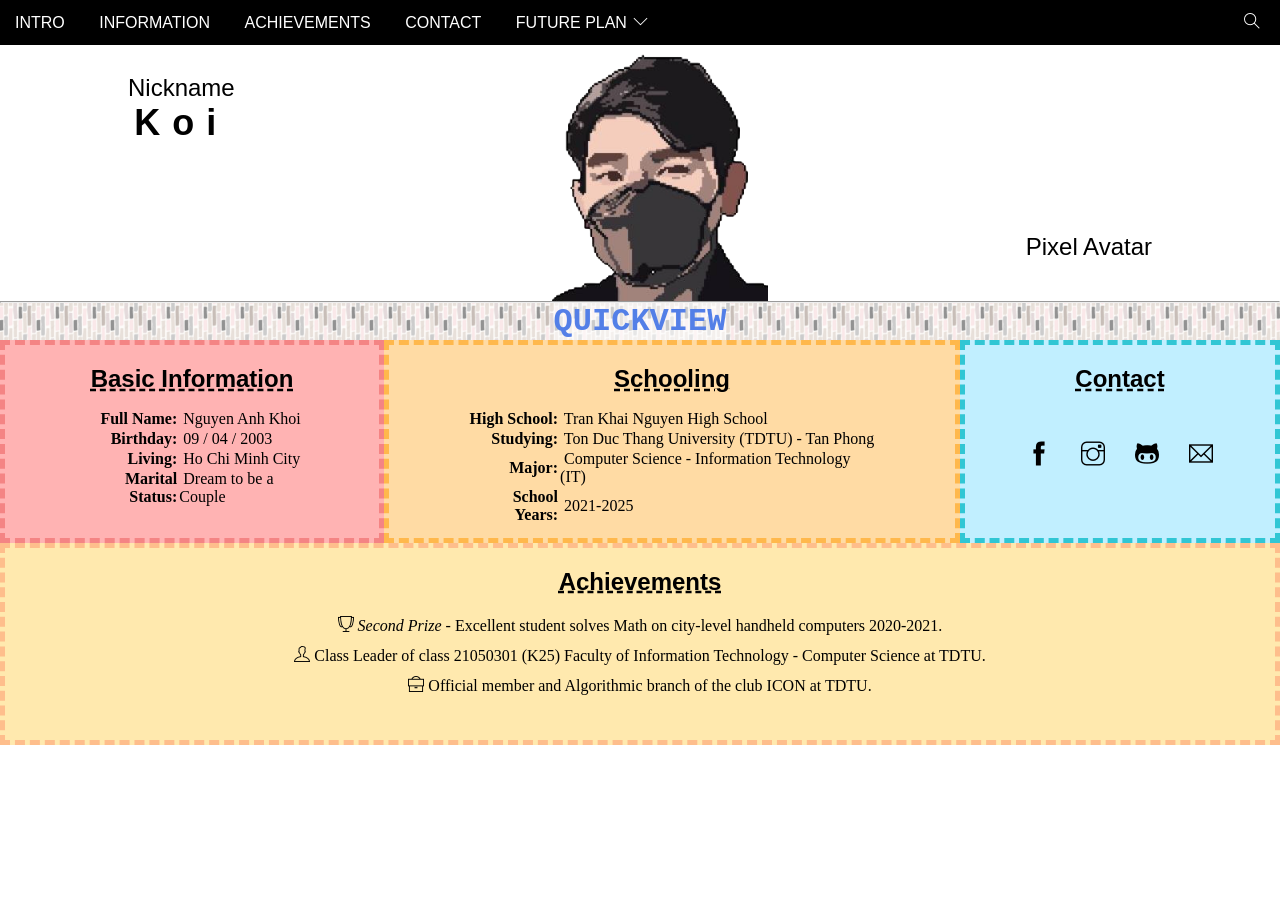
<file: index.html>
<!-- Các bước xây dựng 1 Website:
1. Phân tích
2. Dựng base
3. Xây dựng từng phần theo phân tích
4. Hoàn thiện

- Những thành phần thường gặp:
    + Header (đầu trang)
    + Navigation (phần điều hướng của trang để di chuyển qua lại các trang chính)
    + Breadcrumb (hiển thị vị trí đang xem)
    + Sidebar (thanh bar nằm ở 1 phía)
    + Slider (các nội dung có tính năng trượt (sang trái phải lên xuống))
    + Content (nội dung chính trong trang)
    + Banner (khu vực chứa ảnh quảng cáo)
    + Footer (chân trang)
-->

<!DOCTYPE html>
<html lang="en">
<head>
    <meta charset="UTF-8">
    <meta name="viewport" content="width=device-width, initial-scale=1.0">
    <title>Website</title>
    <meta http-equiv="X-UA-Compatible" content="IE=edge">
    <link rel="stylesheet" href="./assets/style.css">
    <link rel="stylesheet" href="./assets/font/themify-icons/themify-icons.css">
</head>
<body>
    <div id="main">
        <div id="header">
            <!-- Navigation -->
            <ul id="nav">
                <li><a href="">Intro</a></li>
                <li><a href="">Information</a></li>
                <li><a href="">Achievements</a></li>
                <li><a href="">Contact</a></li>
                <li>
                    <a href="">
                        Future Plan
                        <i class="nav-arrow-down ti-angle-down"></i>
                    </a>
                    <ul class="subnav">
                        <li><a href="">Study</a></li>
                        <li><a href="">Projects</a></li>
                    </ul>
                </li>
            </ul>

            <!-- Search -->
            <div class="search-btn">
                <i class="header-search ti-search"></i>
            </div>

        </div>


        <div id="slider">
            <div class="slider-content nickname">Nickname<h2>Koi</h2></div>
            <div class="slider-content describe-image">Pixel Avatar</div>
        </div>

        <hr>
        <div id="content">
            <div class="content-header">
                <div class="content-parent-header">
                    <h1>QUICKVIEW</h1>
                </div>
            </div>
            <div class="content-parent-box">
                <div class="content-child-box" id="content-child-box1">
                    <div class="content-child-header"><h2>Basic Information</h2></div>
                    <div class="content-child-content">
                        <table class="content-table">
                            <tr>
                                <th>Full Name:</th>
                                <td>Nguyen Anh Khoi</td>
                            </tr>
                            <tr>
                                <th>Birthday:</th>
                                <td>09 / 04 / 2003</td>
                            </tr>
                            <tr>
                                <th>Living:</th>
                                <td>Ho Chi Minh City</td>
                            </tr>
                            <tr>
                                <th>Marital Status:</th>
                                <td>Dream to be a Couple</td>
                            </tr>
                        </table>
                    </div>
                </div>

                <div class="content-child-box" id="content-child-box2">
                    <div class="content-child-header"><h2>Schooling</h2></div>
                    <div class="content-child-content">
                        <table class="content-table">
                            <tr>
                                <th>High School:</th>
                                <td>Tran Khai Nguyen High School</td>
                            </tr>
                            <tr>
                                <th>Studying:</th>
                                <td>Ton Duc Thang University (TDTU) - Tan Phong</td>
                            </tr>
                            <tr>
                                <th>Major:</th>
                                <td>Computer Science - Information Technology (IT)</td>
                            </tr>
                            <tr>
                                <th>School Years:</th>
                                <td>2021-2025</td>
                            </tr>
                        </table>
                    </div>
                </div>

                <div class="content-child-box" id="content-child-box3">
                    <div class="content-child-header"><h2>Contact</h2></div>
                    <div class="content-child-content">
                        <a href="https://www.facebook.com/profile.php?id=100004934144985" title="Me on Facebook"><i class="ti-facebook"></i></a>
                        <a href="https://www.instagram.com/___k.o.i.i___/" title="Me on Instagram"><i class="ti-instagram"></i></a>
                        <a href="https://github.com/Koii2k3" title="Me on Github"><i class="ti-github"></i></a>
                        <a href="https://mail.google.com/mail/u/2/#inbox?compose=CllgCJZZQlrfcftZFjXbDwlSSzZkhQdhvGsbKXSdwJTGSBDdrwPlrmJbmrHGgZWxjfsXSGPbQCg" title="Mail to me"><i class="ti-email"></i></a>
                    </div>
                </div>

                <div class="content-child-box" id="content-child-box4">
                    <div class="content-child-header">
                        <h2>Achievements</h2>
                        <div class="content-child-content">
                            <p><i class="ti-cup"></i><i> Second Prize</i> - Excellent student solves Math on city-level handheld computers 2020-2021.</p></li>
                            <p><i class="ti-user"></i> Class Leader of class 21050301 (K25) Faculty of Information Technology - Computer Science at TDTU.</p></li>
                            <p><i class="ti-briefcase"></i> Official member and Algorithmic branch of the club ICON at TDTU.</p></li>
                        </div>
                    </div>
                </div>
            </div>
        </div>

        <div id="footer">
            
        </div>
    </div>
</body>
</html>
</file>
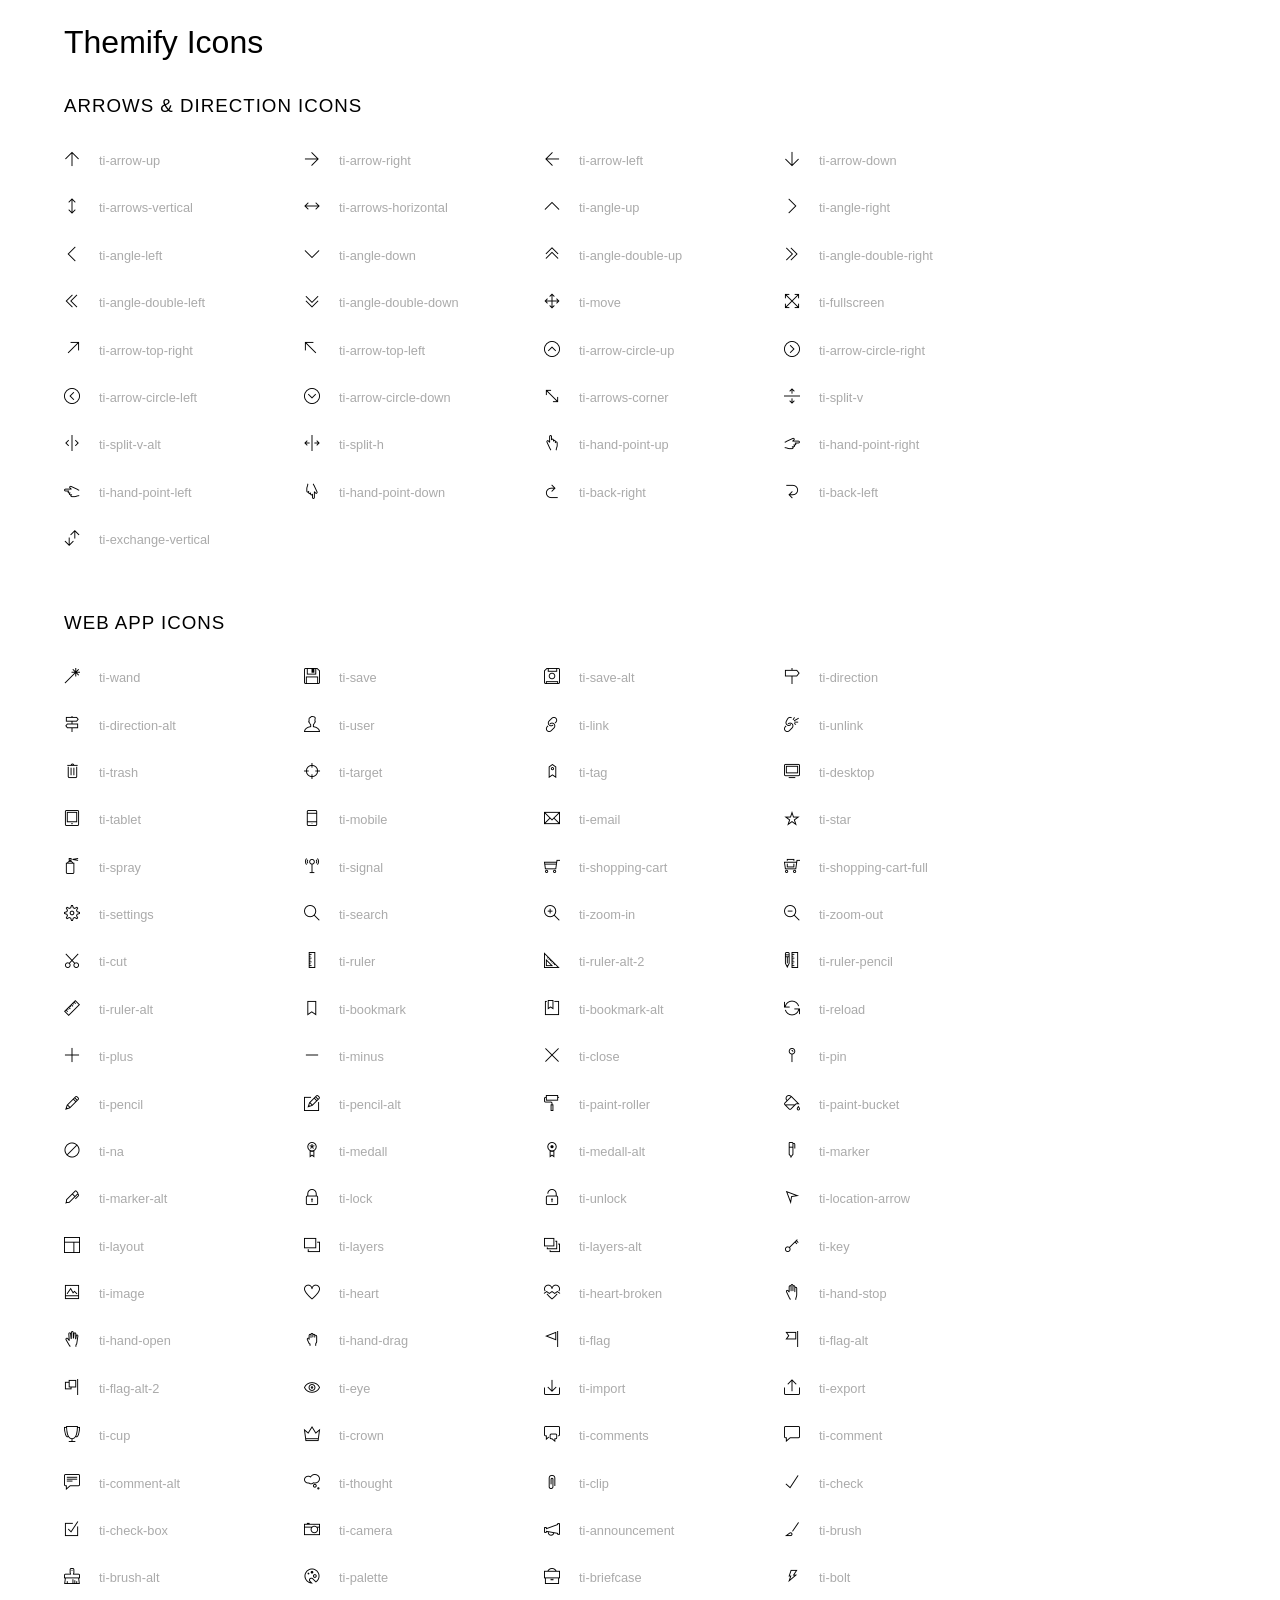
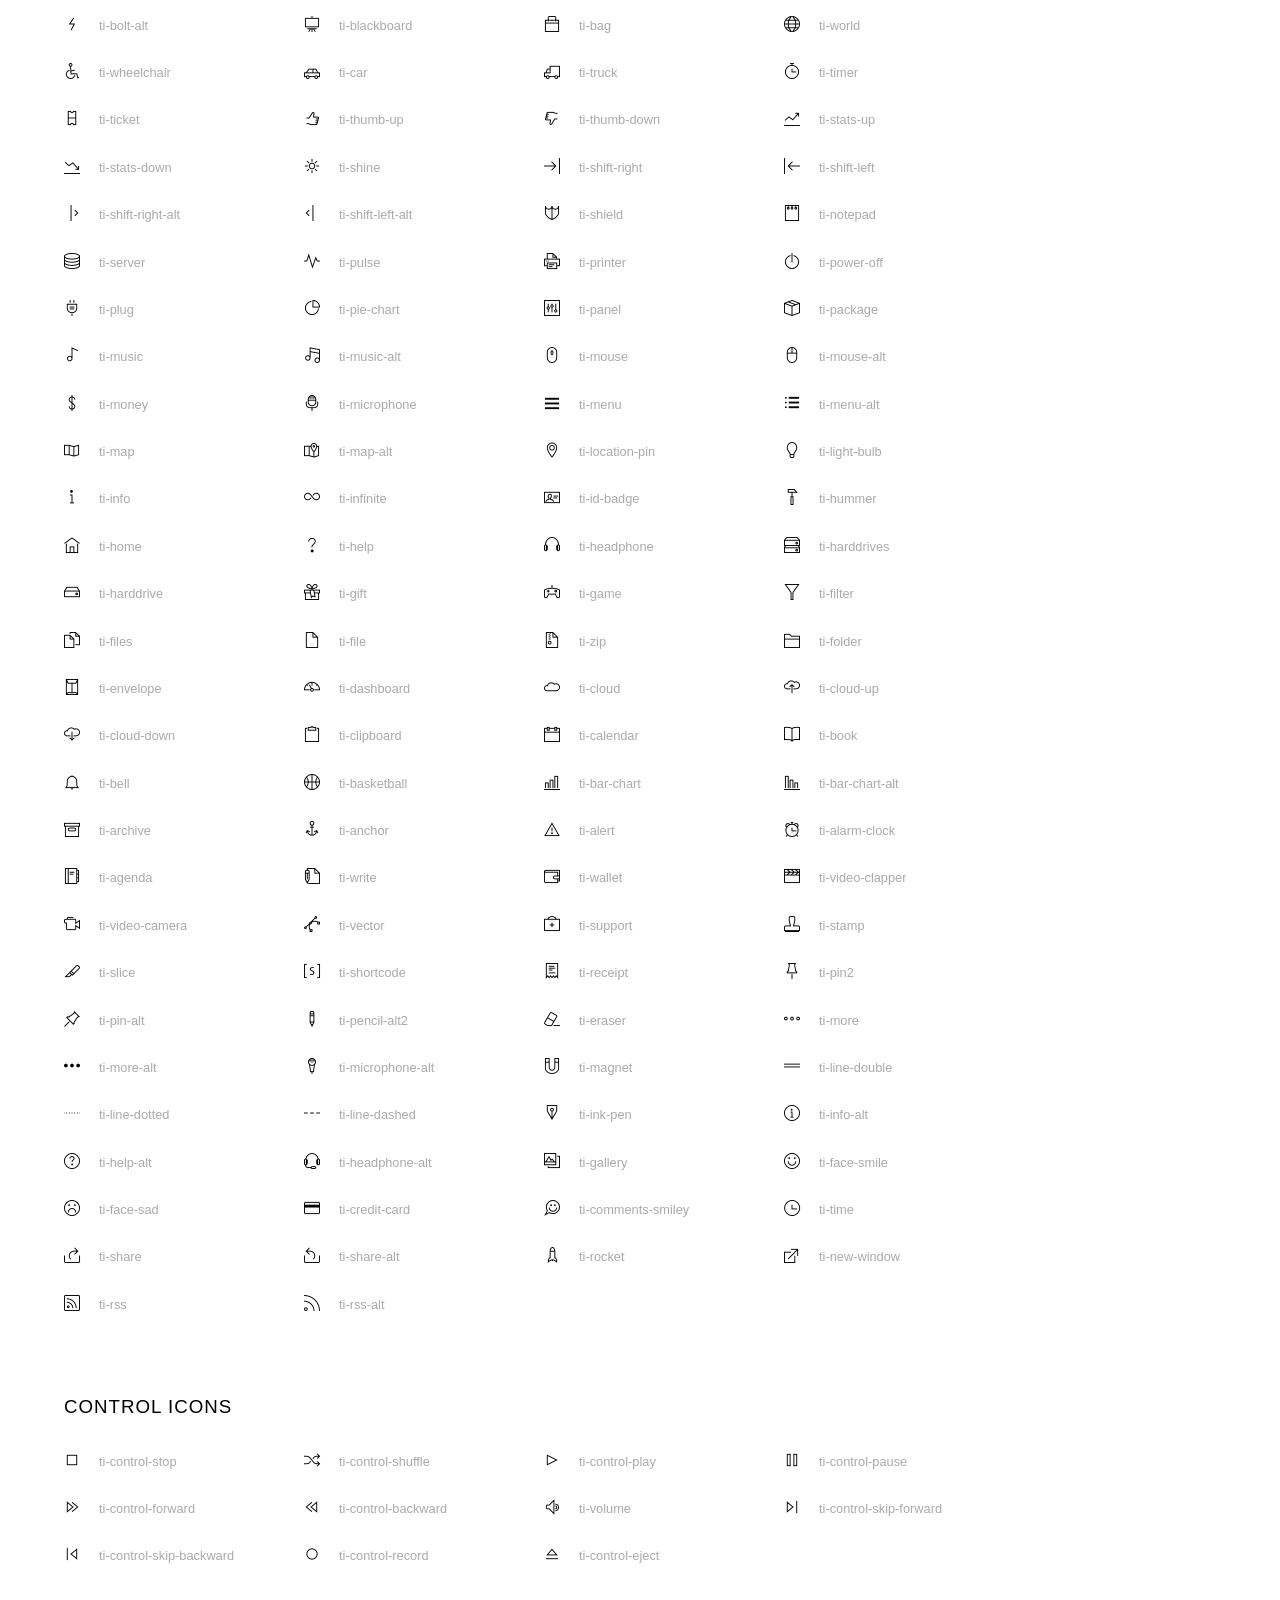
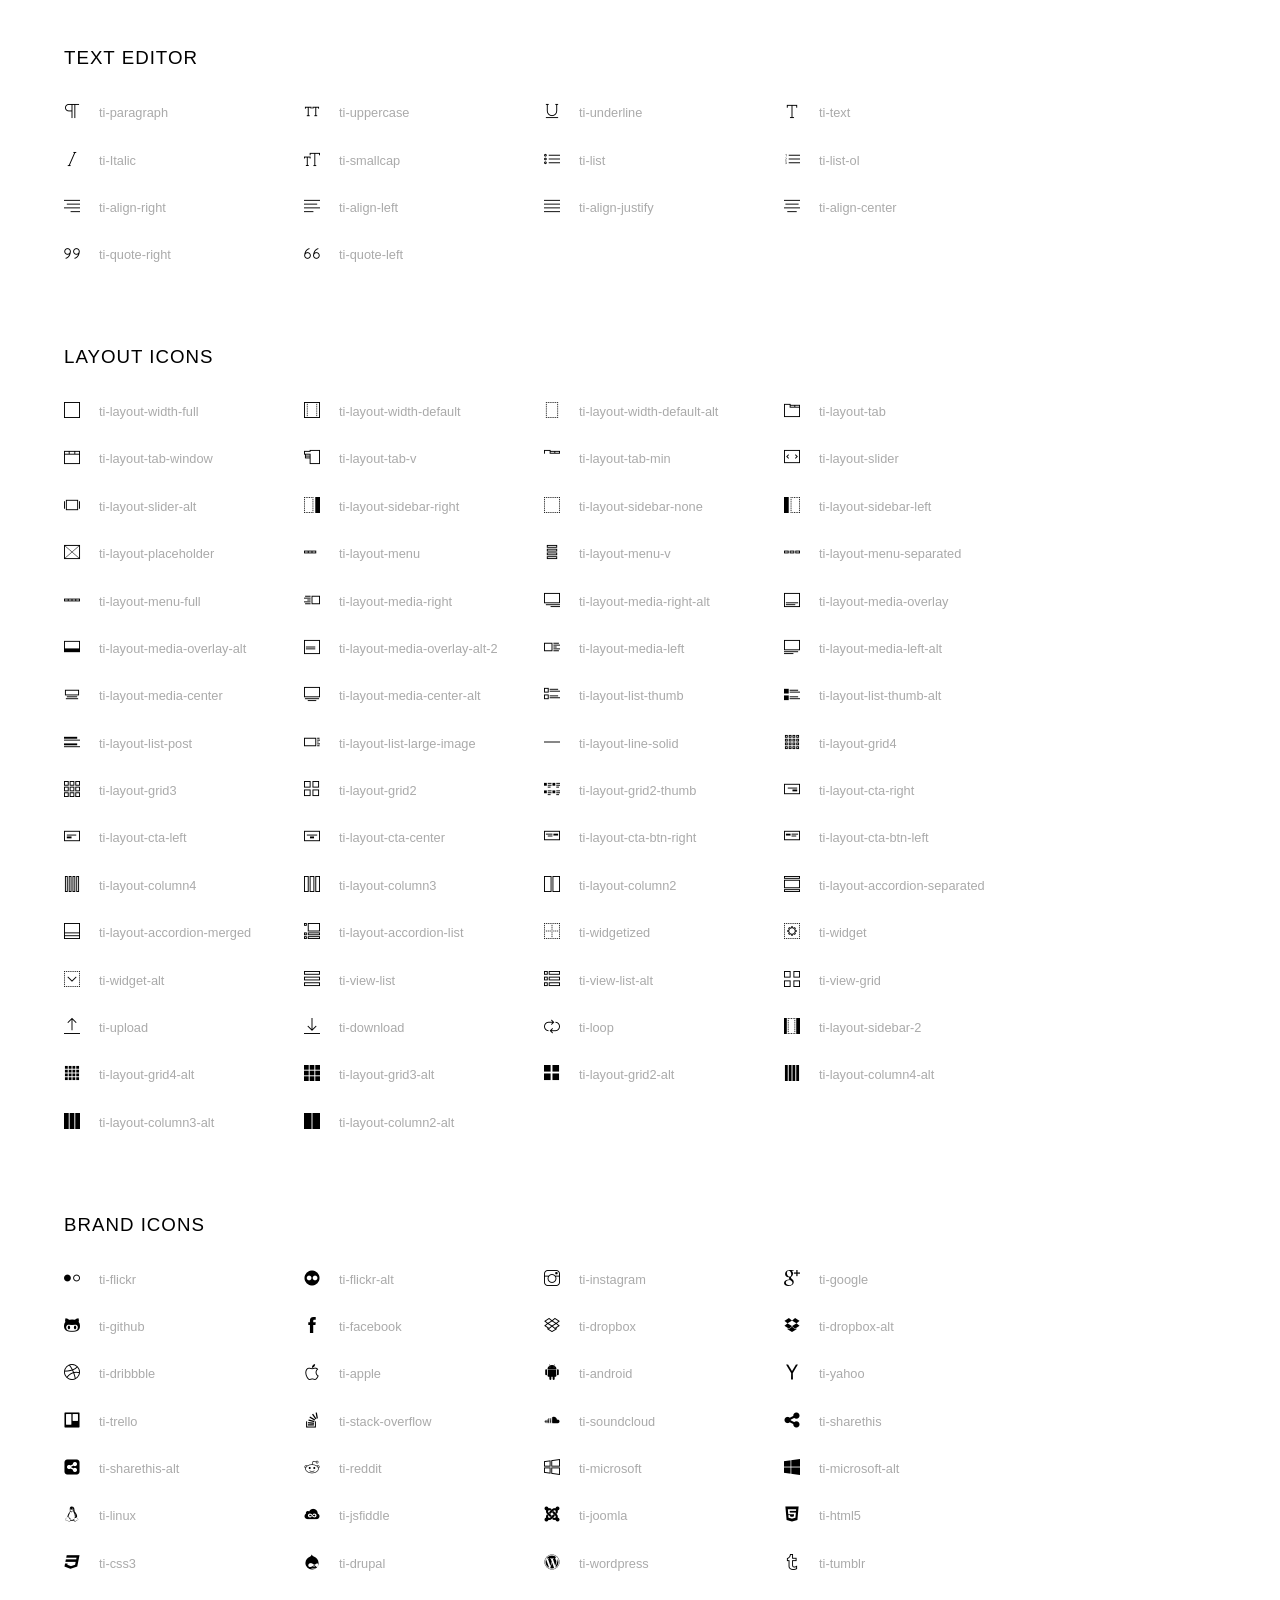
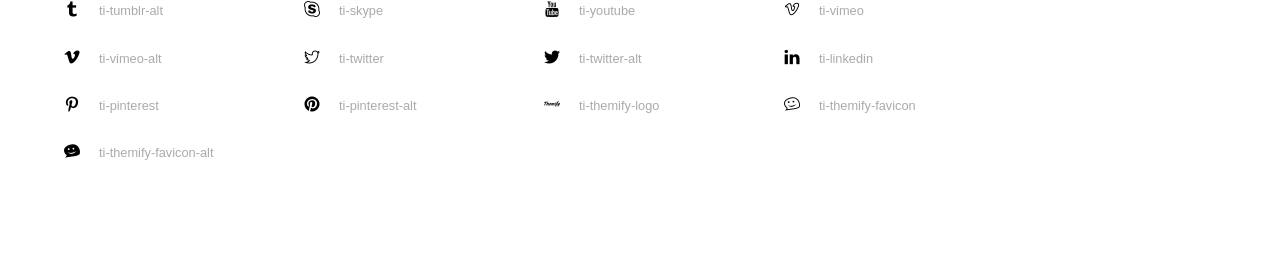
<file: assets/font/themify-icons/index.html>
<!doctype html>
<html>
<head>
	<meta charset="utf-8">
	<title>Themify Icon Font</title>
	<meta name="viewport" content="width=device-width">
	<link rel="stylesheet" href="demo-files/demo.css">
	<link rel="stylesheet" href="themify-icons.css">
	<!--[if lt IE 8]><!-->
	<link rel="stylesheet" href="ie7/ie7.css">
	<!--<![endif]-->
</head>
<body>
	<h1>Themify Icons</h1>

	<div class="icon-section">

		<div class="icon-section">
			<h3>Arrows &amp; Direction Icons </h3>

			<div class="icon-container">
				<span class="ti-arrow-up"></span><span class="icon-name"> ti-arrow-up</span>
			</div>
			<div class="icon-container">
				<span class="ti-arrow-right"></span><span class="icon-name"> ti-arrow-right</span>
			</div>
			<div class="icon-container">
				<span class="ti-arrow-left"></span><span class="icon-name"> ti-arrow-left</span>
			</div>
			<div class="icon-container">
				<span class="ti-arrow-down"></span><span class="icon-name"> ti-arrow-down</span>
			</div>
			<div class="icon-container">
				<span class="ti-arrows-vertical"></span><span class="icon-name"> ti-arrows-vertical</span>
			</div>
			<div class="icon-container">
				<span class="ti-arrows-horizontal"></span><span class="icon-name"> ti-arrows-horizontal</span>
			</div>
			<div class="icon-container">
				<span class="ti-angle-up"></span><span class="icon-name"> ti-angle-up</span>
			</div>
			<div class="icon-container">
				<span class="ti-angle-right"></span><span class="icon-name"> ti-angle-right</span>
			</div>
			<div class="icon-container">
				<span class="ti-angle-left"></span><span class="icon-name"> ti-angle-left</span>
			</div>
			<div class="icon-container">
				<span class="ti-angle-down"></span><span class="icon-name"> ti-angle-down</span>
			</div>	
			<div class="icon-container">
				<span class="ti-angle-double-up"></span><span class="icon-name"> ti-angle-double-up</span>
			</div>
			<div class="icon-container">
				<span class="ti-angle-double-right"></span><span class="icon-name"> ti-angle-double-right</span>
			</div>
			<div class="icon-container">
				<span class="ti-angle-double-left"></span><span class="icon-name"> ti-angle-double-left</span>
			</div>
			<div class="icon-container">
				<span class="ti-angle-double-down"></span><span class="icon-name"> ti-angle-double-down</span>
			</div>					
			<div class="icon-container">
				<span class="ti-move"></span><span class="icon-name"> ti-move</span>
			</div>
			<div class="icon-container">
				<span class="ti-fullscreen"></span><span class="icon-name"> ti-fullscreen</span>
			</div>
			<div class="icon-container">
				<span class="ti-arrow-top-right"></span><span class="icon-name"> ti-arrow-top-right</span>
			</div>
			<div class="icon-container">
				<span class="ti-arrow-top-left"></span><span class="icon-name"> ti-arrow-top-left</span>
			</div>
			<div class="icon-container">
				<span class="ti-arrow-circle-up"></span><span class="icon-name"> ti-arrow-circle-up</span>
			</div>
			<div class="icon-container">
				<span class="ti-arrow-circle-right"></span><span class="icon-name"> ti-arrow-circle-right</span>
			</div>
			<div class="icon-container">
				<span class="ti-arrow-circle-left"></span><span class="icon-name"> ti-arrow-circle-left</span>
			</div>
			<div class="icon-container">
				<span class="ti-arrow-circle-down"></span><span class="icon-name"> ti-arrow-circle-down</span>
			</div>
			<div class="icon-container">
				<span class="ti-arrows-corner"></span><span class="icon-name"> ti-arrows-corner</span>
			</div>
			<div class="icon-container">
				<span class="ti-split-v"></span><span class="icon-name"> ti-split-v</span>
			</div>

			<div class="icon-container">
				<span class="ti-split-v-alt"></span><span class="icon-name"> ti-split-v-alt</span>
			</div>
			<div class="icon-container">
				<span class="ti-split-h"></span><span class="icon-name"> ti-split-h</span>
			</div>
			<div class="icon-container">
				<span class="ti-hand-point-up"></span><span class="icon-name"> ti-hand-point-up</span>
			</div>
			<div class="icon-container">
				<span class="ti-hand-point-right"></span><span class="icon-name"> ti-hand-point-right</span>
			</div>
			<div class="icon-container">
				<span class="ti-hand-point-left"></span><span class="icon-name"> ti-hand-point-left</span>
			</div>
			<div class="icon-container">
				<span class="ti-hand-point-down"></span><span class="icon-name"> ti-hand-point-down</span>
			</div>
			<div class="icon-container">
				<span class="ti-back-right"></span><span class="icon-name"> ti-back-right</span>
			</div>
			<div class="icon-container">
				<span class="ti-back-left"></span><span class="icon-name"> ti-back-left</span>
			</div>
			<div class="icon-container">
				<span class="ti-exchange-vertical"></span><span class="icon-name"> ti-exchange-vertical</span>
			</div>

		</div> <!-- Arrows Icons -->



		<h3>Web App Icons</h3>
		
		<div class="icon-section">

			<div class="icon-container">
				<span class="ti-wand"></span><span class="icon-name"> ti-wand</span>
			</div>
			<div class="icon-container">
				<span class="ti-save"></span><span class="icon-name"> ti-save</span>
			</div>
			<div class="icon-container">
				<span class="ti-save-alt"></span><span class="icon-name"> ti-save-alt</span>
			</div>

			<div class="icon-container">
				<span class="ti-direction"></span><span class="icon-name"> ti-direction</span>
			</div>
			<div class="icon-container">
				<span class="ti-direction-alt"></span><span class="icon-name"> ti-direction-alt</span>
			</div>
			<div class="icon-container">
				<span class="ti-user"></span><span class="icon-name"> ti-user</span>
			</div>
			<div class="icon-container">
				<span class="ti-link"></span><span class="icon-name"> ti-link</span>
			</div>
			<div class="icon-container">
				<span class="ti-unlink"></span><span class="icon-name"> ti-unlink</span>
			</div>
			<div class="icon-container">
				<span class="ti-trash"></span><span class="icon-name"> ti-trash</span>
			</div>
			<div class="icon-container">
				<span class="ti-target"></span><span class="icon-name"> ti-target</span>
			</div>
			<div class="icon-container">
				<span class="ti-tag"></span><span class="icon-name"> ti-tag</span>
			</div>
			<div class="icon-container">
				<span class="ti-desktop"></span><span class="icon-name"> ti-desktop</span>
			</div>
			<div class="icon-container">
				<span class="ti-tablet"></span><span class="icon-name"> ti-tablet</span>
			</div>
			<div class="icon-container">
				<span class="ti-mobile"></span><span class="icon-name"> ti-mobile</span>
			</div>
			<div class="icon-container">
				<span class="ti-email"></span><span class="icon-name"> ti-email</span>
			</div>	
			<div class="icon-container">
				<span class="ti-star"></span><span class="icon-name"> ti-star</span>
			</div>
			<div class="icon-container">
				<span class="ti-spray"></span><span class="icon-name"> ti-spray</span>
			</div>
			<div class="icon-container">
				<span class="ti-signal"></span><span class="icon-name"> ti-signal</span>
			</div>
			<div class="icon-container">
				<span class="ti-shopping-cart"></span><span class="icon-name"> ti-shopping-cart</span>
			</div>
			<div class="icon-container">
				<span class="ti-shopping-cart-full"></span><span class="icon-name"> ti-shopping-cart-full</span>
			</div>
			<div class="icon-container">
				<span class="ti-settings"></span><span class="icon-name"> ti-settings</span>
			</div>
			<div class="icon-container">
				<span class="ti-search"></span><span class="icon-name"> ti-search</span>
			</div>
			<div class="icon-container">
				<span class="ti-zoom-in"></span><span class="icon-name"> ti-zoom-in</span>
			</div>
			<div class="icon-container">
				<span class="ti-zoom-out"></span><span class="icon-name"> ti-zoom-out</span>
			</div>
			<div class="icon-container">
				<span class="ti-cut"></span><span class="icon-name"> ti-cut</span>
			</div>
			<div class="icon-container">
				<span class="ti-ruler"></span><span class="icon-name"> ti-ruler</span>
			</div>
			<div class="icon-container">
				<span class="ti-ruler-alt-2"></span><span class="icon-name"> ti-ruler-alt-2</span>
			</div>			
			<div class="icon-container">
				<span class="ti-ruler-pencil"></span><span class="icon-name"> ti-ruler-pencil</span>
			</div>
			<div class="icon-container">
				<span class="ti-ruler-alt"></span><span class="icon-name"> ti-ruler-alt</span>
			</div>
			<div class="icon-container">
				<span class="ti-bookmark"></span><span class="icon-name"> ti-bookmark</span>
			</div>
			<div class="icon-container">
				<span class="ti-bookmark-alt"></span><span class="icon-name"> ti-bookmark-alt</span>
			</div>
			<div class="icon-container">
				<span class="ti-reload"></span><span class="icon-name"> ti-reload</span>
			</div>
			<div class="icon-container">
				<span class="ti-plus"></span><span class="icon-name"> ti-plus</span>
			</div>
			<div class="icon-container">
				<span class="ti-minus"></span><span class="icon-name"> ti-minus</span>
			</div>
			<div class="icon-container">
				<span class="ti-close"></span><span class="icon-name"> ti-close</span>
			</div>			
			<div class="icon-container">
				<span class="ti-pin"></span><span class="icon-name"> ti-pin</span>
			</div>
			<div class="icon-container">
				<span class="ti-pencil"></span><span class="icon-name"> ti-pencil</span>
			</div>
					
		  	<div class="icon-container">
				<span class="ti-pencil-alt"></span><span class="icon-name"> ti-pencil-alt</span>
			</div>
			<div class="icon-container">
				<span class="ti-paint-roller"></span><span class="icon-name"> ti-paint-roller</span>
			</div>
			<div class="icon-container">
				<span class="ti-paint-bucket"></span><span class="icon-name"> ti-paint-bucket</span>
			</div>
			<div class="icon-container">
				<span class="ti-na"></span><span class="icon-name"> ti-na</span>
			</div>
			<div class="icon-container">
				<span class="ti-medall"></span><span class="icon-name"> ti-medall</span>
			</div>
			<div class="icon-container">
				<span class="ti-medall-alt"></span><span class="icon-name"> ti-medall-alt</span>
			</div>
			<div class="icon-container">
				<span class="ti-marker"></span><span class="icon-name"> ti-marker</span>
			</div>
			<div class="icon-container">
				<span class="ti-marker-alt"></span><span class="icon-name"> ti-marker-alt</span>
			</div>

			<div class="icon-container">
				<span class="ti-lock"></span><span class="icon-name"> ti-lock</span>
			</div>
			<div class="icon-container">
				<span class="ti-unlock"></span><span class="icon-name"> ti-unlock</span>
			</div>
			<div class="icon-container">
				<span class="ti-location-arrow"></span><span class="icon-name"> ti-location-arrow</span>
			</div>
			<div class="icon-container">
				<span class="ti-layout"></span><span class="icon-name"> ti-layout</span>
			</div>
			<div class="icon-container">
				<span class="ti-layers"></span><span class="icon-name"> ti-layers</span>
			</div>
			<div class="icon-container">
				<span class="ti-layers-alt"></span><span class="icon-name"> ti-layers-alt</span>
			</div>
			<div class="icon-container">
				<span class="ti-key"></span><span class="icon-name"> ti-key</span>
			</div>
			<div class="icon-container">
				<span class="ti-image"></span><span class="icon-name"> ti-image</span>
			</div>
			<div class="icon-container">
				<span class="ti-heart"></span><span class="icon-name"> ti-heart</span>
			</div>
			<div class="icon-container">
				<span class="ti-heart-broken"></span><span class="icon-name"> ti-heart-broken</span>
			</div>
			<div class="icon-container">
				<span class="ti-hand-stop"></span><span class="icon-name"> ti-hand-stop</span>
			</div>
			<div class="icon-container">
				<span class="ti-hand-open"></span><span class="icon-name"> ti-hand-open</span>
			</div>
			<div class="icon-container">
				<span class="ti-hand-drag"></span><span class="icon-name"> ti-hand-drag</span>
			</div>
			<div class="icon-container">
				<span class="ti-flag"></span><span class="icon-name"> ti-flag</span>
			</div>
			<div class="icon-container">
				<span class="ti-flag-alt"></span><span class="icon-name"> ti-flag-alt</span>
			</div>
			<div class="icon-container">
				<span class="ti-flag-alt-2"></span><span class="icon-name"> ti-flag-alt-2</span>
			</div>
			<div class="icon-container">
				<span class="ti-eye"></span><span class="icon-name"> ti-eye</span>
			</div>
			<div class="icon-container">
				<span class="ti-import"></span><span class="icon-name"> ti-import</span>
			</div>			
			<div class="icon-container">
				<span class="ti-export"></span><span class="icon-name"> ti-export</span>
			</div>
			<div class="icon-container">
				<span class="ti-cup"></span><span class="icon-name"> ti-cup</span>
			</div>
			<div class="icon-container">
				<span class="ti-crown"></span><span class="icon-name"> ti-crown</span>
			</div>
			<div class="icon-container">
				<span class="ti-comments"></span><span class="icon-name"> ti-comments</span>
			</div>
			<div class="icon-container">
				<span class="ti-comment"></span><span class="icon-name"> ti-comment</span>
			</div>
			<div class="icon-container">
				<span class="ti-comment-alt"></span><span class="icon-name"> ti-comment-alt</span>
			</div>
			<div class="icon-container">
				<span class="ti-thought"></span><span class="icon-name"> ti-thought</span>
			</div>			
			<div class="icon-container">
				<span class="ti-clip"></span><span class="icon-name"> ti-clip</span>
			</div>

			<div class="icon-container">
				<span class="ti-check"></span><span class="icon-name"> ti-check</span>
			</div>
			<div class="icon-container">
				<span class="ti-check-box"></span><span class="icon-name"> ti-check-box</span>
			</div>
			<div class="icon-container">
				<span class="ti-camera"></span><span class="icon-name"> ti-camera</span>
			</div>
			<div class="icon-container">
				<span class="ti-announcement"></span><span class="icon-name"> ti-announcement</span>
			</div>
			<div class="icon-container">
				<span class="ti-brush"></span><span class="icon-name"> ti-brush</span>
			</div>
			<div class="icon-container">
				<span class="ti-brush-alt"></span><span class="icon-name"> ti-brush-alt</span>
			</div>
			<div class="icon-container">
				<span class="ti-palette"></span><span class="icon-name"> ti-palette</span>
			</div>			
			<div class="icon-container">
				<span class="ti-briefcase"></span><span class="icon-name"> ti-briefcase</span>
			</div>
			<div class="icon-container">
				<span class="ti-bolt"></span><span class="icon-name"> ti-bolt</span>
			</div>
			<div class="icon-container">
				<span class="ti-bolt-alt"></span><span class="icon-name"> ti-bolt-alt</span>
			</div>
			<div class="icon-container">
				<span class="ti-blackboard"></span><span class="icon-name"> ti-blackboard</span>
			</div>
			<div class="icon-container">
				<span class="ti-bag"></span><span class="icon-name"> ti-bag</span>
			</div>
			<div class="icon-container">
				<span class="ti-world"></span><span class="icon-name"> ti-world</span>
			</div>
			<div class="icon-container">
				<span class="ti-wheelchair"></span><span class="icon-name"> ti-wheelchair</span>
			</div>
			<div class="icon-container">
				<span class="ti-car"></span><span class="icon-name"> ti-car</span>
			</div>
			<div class="icon-container">
				<span class="ti-truck"></span><span class="icon-name"> ti-truck</span>
			</div>
			<div class="icon-container">
				<span class="ti-timer"></span><span class="icon-name"> ti-timer</span>
			</div>
			<div class="icon-container">
				<span class="ti-ticket"></span><span class="icon-name"> ti-ticket</span>
			</div>
			<div class="icon-container">
				<span class="ti-thumb-up"></span><span class="icon-name"> ti-thumb-up</span>
			</div>
			<div class="icon-container">
				<span class="ti-thumb-down"></span><span class="icon-name"> ti-thumb-down</span>
			</div>

			<div class="icon-container">
				<span class="ti-stats-up"></span><span class="icon-name"> ti-stats-up</span>
			</div>
			<div class="icon-container">
				<span class="ti-stats-down"></span><span class="icon-name"> ti-stats-down</span>
			</div>
			<div class="icon-container">
				<span class="ti-shine"></span><span class="icon-name"> ti-shine</span>
			</div>
			<div class="icon-container">
				<span class="ti-shift-right"></span><span class="icon-name"> ti-shift-right</span>
			</div>
			<div class="icon-container">
				<span class="ti-shift-left"></span><span class="icon-name"> ti-shift-left</span>
			</div>

			<div class="icon-container">
				<span class="ti-shift-right-alt"></span><span class="icon-name"> ti-shift-right-alt</span>
			</div>
			<div class="icon-container">
				<span class="ti-shift-left-alt"></span><span class="icon-name"> ti-shift-left-alt</span>
			</div>
			<div class="icon-container">
				<span class="ti-shield"></span><span class="icon-name"> ti-shield</span>
			</div>
			<div class="icon-container">
				<span class="ti-notepad"></span><span class="icon-name"> ti-notepad</span>
			</div>
			<div class="icon-container">
				<span class="ti-server"></span><span class="icon-name"> ti-server</span>
			</div>

			<div class="icon-container">
				<span class="ti-pulse"></span><span class="icon-name"> ti-pulse</span>
			</div>
			<div class="icon-container">
				<span class="ti-printer"></span><span class="icon-name"> ti-printer</span>
			</div>
			<div class="icon-container">
				<span class="ti-power-off"></span><span class="icon-name"> ti-power-off</span>
			</div>
			<div class="icon-container">
				<span class="ti-plug"></span><span class="icon-name"> ti-plug</span>
			</div>
			<div class="icon-container">
				<span class="ti-pie-chart"></span><span class="icon-name"> ti-pie-chart</span>
			</div>

			<div class="icon-container">
				<span class="ti-panel"></span><span class="icon-name"> ti-panel</span>
			</div>
			<div class="icon-container">
				<span class="ti-package"></span><span class="icon-name"> ti-package</span>
			</div>
			<div class="icon-container">
				<span class="ti-music"></span><span class="icon-name"> ti-music</span>
			</div>
			<div class="icon-container">
				<span class="ti-music-alt"></span><span class="icon-name"> ti-music-alt</span>
			</div>
			<div class="icon-container">
				<span class="ti-mouse"></span><span class="icon-name"> ti-mouse</span>
			</div>
			<div class="icon-container">
				<span class="ti-mouse-alt"></span><span class="icon-name"> ti-mouse-alt</span>
			</div>
			<div class="icon-container">
				<span class="ti-money"></span><span class="icon-name"> ti-money</span>
			</div>
			<div class="icon-container">
				<span class="ti-microphone"></span><span class="icon-name"> ti-microphone</span>
			</div>
			<div class="icon-container">
				<span class="ti-menu"></span><span class="icon-name"> ti-menu</span>
			</div>
			<div class="icon-container">
				<span class="ti-menu-alt"></span><span class="icon-name"> ti-menu-alt</span>
			</div>
			<div class="icon-container">
				<span class="ti-map"></span><span class="icon-name"> ti-map</span>
			</div>
			<div class="icon-container">
				<span class="ti-map-alt"></span><span class="icon-name"> ti-map-alt</span>
			</div>

			<div class="icon-container">
				<span class="ti-location-pin"></span><span class="icon-name"> ti-location-pin</span>
			</div>

			<div class="icon-container">
				<span class="ti-light-bulb"></span><span class="icon-name"> ti-light-bulb</span>
			</div>
			<div class="icon-container">
				<span class="ti-info"></span><span class="icon-name"> ti-info</span>
			</div>
			<div class="icon-container">
				<span class="ti-infinite"></span><span class="icon-name"> ti-infinite</span>
			</div>
			<div class="icon-container">
				<span class="ti-id-badge"></span><span class="icon-name"> ti-id-badge</span>
			</div>
			<div class="icon-container">
				<span class="ti-hummer"></span><span class="icon-name"> ti-hummer</span>
			</div>
			<div class="icon-container">
				<span class="ti-home"></span><span class="icon-name"> ti-home</span>
			</div>
			<div class="icon-container">
				<span class="ti-help"></span><span class="icon-name"> ti-help</span>
			</div>
			<div class="icon-container">
				<span class="ti-headphone"></span><span class="icon-name"> ti-headphone</span>
			</div>
			<div class="icon-container">
				<span class="ti-harddrives"></span><span class="icon-name"> ti-harddrives</span>
			</div>
			<div class="icon-container">
				<span class="ti-harddrive"></span><span class="icon-name"> ti-harddrive</span>
			</div>
			<div class="icon-container">
				<span class="ti-gift"></span><span class="icon-name"> ti-gift</span>
			</div>
			<div class="icon-container">
				<span class="ti-game"></span><span class="icon-name"> ti-game</span>
			</div>
			<div class="icon-container">
				<span class="ti-filter"></span><span class="icon-name"> ti-filter</span>
			</div>
			<div class="icon-container">
				<span class="ti-files"></span><span class="icon-name"> ti-files</span>
			</div>
			<div class="icon-container">
				<span class="ti-file"></span><span class="icon-name"> ti-file</span>
			</div>
			<div class="icon-container">
				<span class="ti-zip"></span><span class="icon-name"> ti-zip</span>
			</div>
			<div class="icon-container">
				<span class="ti-folder"></span><span class="icon-name"> ti-folder</span>
			</div>			
			<div class="icon-container">
				<span class="ti-envelope"></span><span class="icon-name"> ti-envelope</span>
			</div>


			<div class="icon-container">
				<span class="ti-dashboard"></span><span class="icon-name"> ti-dashboard</span>
			</div>
			<div class="icon-container">
				<span class="ti-cloud"></span><span class="icon-name"> ti-cloud</span>
			</div>
			<div class="icon-container">
				<span class="ti-cloud-up"></span><span class="icon-name"> ti-cloud-up</span>
			</div>
			<div class="icon-container">
				<span class="ti-cloud-down"></span><span class="icon-name"> ti-cloud-down</span>
			</div>
			<div class="icon-container">
				<span class="ti-clipboard"></span><span class="icon-name"> ti-clipboard</span>
			</div>
			<div class="icon-container">
				<span class="ti-calendar"></span><span class="icon-name"> ti-calendar</span>
			</div>
			<div class="icon-container">
				<span class="ti-book"></span><span class="icon-name"> ti-book</span>
			</div>
			<div class="icon-container">
				<span class="ti-bell"></span><span class="icon-name"> ti-bell</span>
			</div>
			<div class="icon-container">
				<span class="ti-basketball"></span><span class="icon-name"> ti-basketball</span>
			</div>
			<div class="icon-container">
				<span class="ti-bar-chart"></span><span class="icon-name"> ti-bar-chart</span>
			</div>
			<div class="icon-container">
				<span class="ti-bar-chart-alt"></span><span class="icon-name"> ti-bar-chart-alt</span>
			</div>


			<div class="icon-container">
				<span class="ti-archive"></span><span class="icon-name"> ti-archive</span>
			</div>
			<div class="icon-container">
				<span class="ti-anchor"></span><span class="icon-name"> ti-anchor</span>
			</div>

			<div class="icon-container">
				<span class="ti-alert"></span><span class="icon-name"> ti-alert</span>
			</div>
			<div class="icon-container">
				<span class="ti-alarm-clock"></span><span class="icon-name"> ti-alarm-clock</span>
			</div>
			<div class="icon-container">
				<span class="ti-agenda"></span><span class="icon-name"> ti-agenda</span>
			</div>
			<div class="icon-container">
				<span class="ti-write"></span><span class="icon-name"> ti-write</span>
			</div>

			<div class="icon-container">
				<span class="ti-wallet"></span><span class="icon-name"> ti-wallet</span>
			</div>
			<div class="icon-container">
				<span class="ti-video-clapper"></span><span class="icon-name"> ti-video-clapper</span>
			</div>
			<div class="icon-container">
				<span class="ti-video-camera"></span><span class="icon-name"> ti-video-camera</span>
			</div>
			<div class="icon-container">
				<span class="ti-vector"></span><span class="icon-name"> ti-vector</span>
			</div>

			<div class="icon-container">
				<span class="ti-support"></span><span class="icon-name"> ti-support</span>
			</div>
			<div class="icon-container">
				<span class="ti-stamp"></span><span class="icon-name"> ti-stamp</span>
			</div>
			<div class="icon-container">
				<span class="ti-slice"></span><span class="icon-name"> ti-slice</span>
			</div>
			<div class="icon-container">
				<span class="ti-shortcode"></span><span class="icon-name"> ti-shortcode</span>
			</div>
			<div class="icon-container">
				<span class="ti-receipt"></span><span class="icon-name"> ti-receipt</span>
			</div>
			<div class="icon-container">
				<span class="ti-pin2"></span><span class="icon-name"> ti-pin2</span>
			</div>
			<div class="icon-container">
				<span class="ti-pin-alt"></span><span class="icon-name"> ti-pin-alt</span>
			</div>
			<div class="icon-container">
				<span class="ti-pencil-alt2"></span><span class="icon-name"> ti-pencil-alt2</span>
			</div>
			<div class="icon-container">
				<span class="ti-eraser"></span><span class="icon-name"> ti-eraser</span>
			</div>			
			<div class="icon-container">
				<span class="ti-more"></span><span class="icon-name"> ti-more</span>
			</div>
			<div class="icon-container">
				<span class="ti-more-alt"></span><span class="icon-name"> ti-more-alt</span>
			</div>
			<div class="icon-container">
				<span class="ti-microphone-alt"></span><span class="icon-name"> ti-microphone-alt</span>
			</div>
			<div class="icon-container">
				<span class="ti-magnet"></span><span class="icon-name"> ti-magnet</span>
			</div>
			<div class="icon-container">
				<span class="ti-line-double"></span><span class="icon-name"> ti-line-double</span>
			</div>
			<div class="icon-container">
				<span class="ti-line-dotted"></span><span class="icon-name"> ti-line-dotted</span>
			</div>
			<div class="icon-container">
				<span class="ti-line-dashed"></span><span class="icon-name"> ti-line-dashed</span>
			</div>

			<div class="icon-container">
				<span class="ti-ink-pen"></span><span class="icon-name"> ti-ink-pen</span>
			</div>
			<div class="icon-container">
				<span class="ti-info-alt"></span><span class="icon-name"> ti-info-alt</span>
			</div>
			<div class="icon-container">
				<span class="ti-help-alt"></span><span class="icon-name"> ti-help-alt</span>
			</div>
			<div class="icon-container">
				<span class="ti-headphone-alt"></span><span class="icon-name"> ti-headphone-alt</span>
			</div>

			<div class="icon-container">
				<span class="ti-gallery"></span><span class="icon-name"> ti-gallery</span>
			</div>
			<div class="icon-container">
				<span class="ti-face-smile"></span><span class="icon-name"> ti-face-smile</span>
			</div>
			<div class="icon-container">
				<span class="ti-face-sad"></span><span class="icon-name"> ti-face-sad</span>
			</div>
			<div class="icon-container">
				<span class="ti-credit-card"></span><span class="icon-name"> ti-credit-card</span>
			</div>
			<div class="icon-container">
				<span class="ti-comments-smiley"></span><span class="icon-name"> ti-comments-smiley</span>
			</div>
			<div class="icon-container">
				<span class="ti-time"></span><span class="icon-name"> ti-time</span>
			</div>
			<div class="icon-container">
				<span class="ti-share"></span><span class="icon-name"> ti-share</span>
			</div>
			<div class="icon-container">
				<span class="ti-share-alt"></span><span class="icon-name"> ti-share-alt</span>
			</div>
			<div class="icon-container">
				<span class="ti-rocket"></span><span class="icon-name"> ti-rocket</span>
			</div>

			<div class="icon-container">
				<span class="ti-new-window"></span><span class="icon-name"> ti-new-window</span>
			</div>

			<div class="icon-container">
				<span class="ti-rss"></span><span class="icon-name"> ti-rss</span>
			</div>

			<div class="icon-container">
				<span class="ti-rss-alt"></span><span class="icon-name"> ti-rss-alt</span>
			</div>
			
		</div><!-- Web App Icons -->


		<div class="icon-section">
			<h3>Control Icons</h3>
			<div class="icon-container">
				<span class="ti-control-stop"></span><span class="icon-name"> ti-control-stop</span>
			</div>
			<div class="icon-container">
				<span class="ti-control-shuffle"></span><span class="icon-name"> ti-control-shuffle</span>
			</div>
			<div class="icon-container">
				<span class="ti-control-play"></span><span class="icon-name"> ti-control-play</span>
			</div>
			<div class="icon-container">
				<span class="ti-control-pause"></span><span class="icon-name"> ti-control-pause</span>
			</div>
			<div class="icon-container">
				<span class="ti-control-forward"></span><span class="icon-name"> ti-control-forward</span>
			</div>
			<div class="icon-container">
				<span class="ti-control-backward"></span><span class="icon-name"> ti-control-backward</span>
			</div>	
			<div class="icon-container">
				<span class="ti-volume"></span><span class="icon-name"> ti-volume</span>
			</div>
			<div class="icon-container">
				<span class="ti-control-skip-forward"></span><span class="icon-name"> ti-control-skip-forward</span>
			</div>
			<div class="icon-container">
				<span class="ti-control-skip-backward"></span><span class="icon-name"> ti-control-skip-backward</span>
			</div>
			<div class="icon-container">
				<span class="ti-control-record"></span><span class="icon-name"> ti-control-record</span>
			</div>
			<div class="icon-container">
				<span class="ti-control-eject"></span><span class="icon-name"> ti-control-eject</span>
			</div>			
		</div> <!-- Control Icons -->


		<div class="icon-section">
			<h3>Text Editor</h3>

			<div class="icon-container">
				<span class="ti-paragraph"></span><span class="icon-name"> ti-paragraph</span>
			</div>
			<div class="icon-container">
				<span class="ti-uppercase"></span><span class="icon-name"> ti-uppercase</span>
			</div>

			<div class="icon-container">
				<span class="ti-underline"></span><span class="icon-name"> ti-underline</span>
			</div>
			<div class="icon-container">
				<span class="ti-text"></span><span class="icon-name"> ti-text</span>
			</div>
			<div class="icon-container">
				<span class="ti-Italic"></span><span class="icon-name"> ti-Italic</span>
			</div>
			<div class="icon-container">
				<span class="ti-smallcap"></span><span class="icon-name"> ti-smallcap</span>
			</div>
			<div class="icon-container">
				<span class="ti-list"></span><span class="icon-name"> ti-list</span>
			</div>
			<div class="icon-container">
				<span class="ti-list-ol"></span><span class="icon-name"> ti-list-ol</span>
			</div>
			<div class="icon-container">
				<span class="ti-align-right"></span><span class="icon-name"> ti-align-right</span>
			</div>
			<div class="icon-container">
				<span class="ti-align-left"></span><span class="icon-name"> ti-align-left</span>
			</div>
			<div class="icon-container">
				<span class="ti-align-justify"></span><span class="icon-name"> ti-align-justify</span>
			</div>
			<div class="icon-container">
				<span class="ti-align-center"></span><span class="icon-name"> ti-align-center</span>
			</div>
			<div class="icon-container">
				<span class="ti-quote-right"></span><span class="icon-name"> ti-quote-right</span>
			</div>
			<div class="icon-container">
				<span class="ti-quote-left"></span><span class="icon-name"> ti-quote-left</span>
			</div>

		</div> <!-- Text Editor -->



		<div class="icon-section">
			<h3>Layout Icons</h3>
			<div class="icon-container">
				<span class="ti-layout-width-full"></span><span class="icon-name"> ti-layout-width-full</span>
			</div>
			<div class="icon-container">
				<span class="ti-layout-width-default"></span><span class="icon-name"> ti-layout-width-default</span>
			</div>
			<div class="icon-container">
				<span class="ti-layout-width-default-alt"></span><span class="icon-name"> ti-layout-width-default-alt</span>
			</div>
			<div class="icon-container">
				<span class="ti-layout-tab"></span><span class="icon-name"> ti-layout-tab</span>
			</div>
			<div class="icon-container">
				<span class="ti-layout-tab-window"></span><span class="icon-name"> ti-layout-tab-window</span>
			</div>
			<div class="icon-container">
				<span class="ti-layout-tab-v"></span><span class="icon-name"> ti-layout-tab-v</span>
			</div>
			<div class="icon-container">
				<span class="ti-layout-tab-min"></span><span class="icon-name"> ti-layout-tab-min</span>
			</div>
			<div class="icon-container">
				<span class="ti-layout-slider"></span><span class="icon-name"> ti-layout-slider</span>
			</div>
			<div class="icon-container">
				<span class="ti-layout-slider-alt"></span><span class="icon-name"> ti-layout-slider-alt</span>
			</div>
			<div class="icon-container">
				<span class="ti-layout-sidebar-right"></span><span class="icon-name"> ti-layout-sidebar-right</span>
			</div>
			<div class="icon-container">
				<span class="ti-layout-sidebar-none"></span><span class="icon-name"> ti-layout-sidebar-none</span>
			</div>
			<div class="icon-container">
				<span class="ti-layout-sidebar-left"></span><span class="icon-name"> ti-layout-sidebar-left</span>
			</div>
			<div class="icon-container">
				<span class="ti-layout-placeholder"></span><span class="icon-name"> ti-layout-placeholder</span>
			</div>
			<div class="icon-container">
				<span class="ti-layout-menu"></span><span class="icon-name"> ti-layout-menu</span>
			</div>
			<div class="icon-container">
				<span class="ti-layout-menu-v"></span><span class="icon-name"> ti-layout-menu-v</span>
			</div>
			<div class="icon-container">
				<span class="ti-layout-menu-separated"></span><span class="icon-name"> ti-layout-menu-separated</span>
			</div>
			<div class="icon-container">
				<span class="ti-layout-menu-full"></span><span class="icon-name"> ti-layout-menu-full</span>
			</div>
			<div class="icon-container">
				<span class="ti-layout-media-right"></span><span class="icon-name"> ti-layout-media-right</span>
			</div>
			<div class="icon-container">
				<span class="ti-layout-media-right-alt"></span><span class="icon-name"> ti-layout-media-right-alt</span>
			</div>
			<div class="icon-container">
				<span class="ti-layout-media-overlay"></span><span class="icon-name"> ti-layout-media-overlay</span>
			</div>
			<div class="icon-container">
				<span class="ti-layout-media-overlay-alt"></span><span class="icon-name"> ti-layout-media-overlay-alt</span>
			</div>
			<div class="icon-container">
				<span class="ti-layout-media-overlay-alt-2"></span><span class="icon-name"> ti-layout-media-overlay-alt-2</span>
			</div>
			<div class="icon-container">
				<span class="ti-layout-media-left"></span><span class="icon-name"> ti-layout-media-left</span>
			</div>
			<div class="icon-container">
				<span class="ti-layout-media-left-alt"></span><span class="icon-name"> ti-layout-media-left-alt</span>
			</div>
			<div class="icon-container">
				<span class="ti-layout-media-center"></span><span class="icon-name"> ti-layout-media-center</span>
			</div>
			<div class="icon-container">
				<span class="ti-layout-media-center-alt"></span><span class="icon-name"> ti-layout-media-center-alt</span>
			</div>
			<div class="icon-container">
				<span class="ti-layout-list-thumb"></span><span class="icon-name"> ti-layout-list-thumb</span>
			</div>
			<div class="icon-container">
				<span class="ti-layout-list-thumb-alt"></span><span class="icon-name"> ti-layout-list-thumb-alt</span>
			</div>
			<div class="icon-container">
				<span class="ti-layout-list-post"></span><span class="icon-name"> ti-layout-list-post</span>
			</div>
			<div class="icon-container">
				<span class="ti-layout-list-large-image"></span><span class="icon-name"> ti-layout-list-large-image</span>
			</div>
			<div class="icon-container">
				<span class="ti-layout-line-solid"></span><span class="icon-name"> ti-layout-line-solid</span>
			</div>
			<div class="icon-container">
				<span class="ti-layout-grid4"></span><span class="icon-name"> ti-layout-grid4</span>
			</div>
			<div class="icon-container">
				<span class="ti-layout-grid3"></span><span class="icon-name"> ti-layout-grid3</span>
			</div>
			<div class="icon-container">
				<span class="ti-layout-grid2"></span><span class="icon-name"> ti-layout-grid2</span>
			</div>
			<div class="icon-container">
				<span class="ti-layout-grid2-thumb"></span><span class="icon-name"> ti-layout-grid2-thumb</span>
			</div>
			<div class="icon-container">
				<span class="ti-layout-cta-right"></span><span class="icon-name"> ti-layout-cta-right</span>
			</div>
			<div class="icon-container">
				<span class="ti-layout-cta-left"></span><span class="icon-name"> ti-layout-cta-left</span>
			</div>
			<div class="icon-container">
				<span class="ti-layout-cta-center"></span><span class="icon-name"> ti-layout-cta-center</span>
			</div>
			<div class="icon-container">
				<span class="ti-layout-cta-btn-right"></span><span class="icon-name"> ti-layout-cta-btn-right</span>
			</div>
			<div class="icon-container">
				<span class="ti-layout-cta-btn-left"></span><span class="icon-name"> ti-layout-cta-btn-left</span>
			</div>
			<div class="icon-container">
				<span class="ti-layout-column4"></span><span class="icon-name"> ti-layout-column4</span>
			</div>
			<div class="icon-container">
				<span class="ti-layout-column3"></span><span class="icon-name"> ti-layout-column3</span>
			</div>
			<div class="icon-container">
				<span class="ti-layout-column2"></span><span class="icon-name"> ti-layout-column2</span>
			</div>
			<div class="icon-container">
				<span class="ti-layout-accordion-separated"></span><span class="icon-name"> ti-layout-accordion-separated</span>
			</div>
			<div class="icon-container">
				<span class="ti-layout-accordion-merged"></span><span class="icon-name"> ti-layout-accordion-merged</span>
			</div>
			<div class="icon-container">
				<span class="ti-layout-accordion-list"></span><span class="icon-name"> ti-layout-accordion-list</span>
			</div>
			<div class="icon-container">
				<span class="ti-widgetized"></span><span class="icon-name"> ti-widgetized</span>
			</div>
			<div class="icon-container">
				<span class="ti-widget"></span><span class="icon-name"> ti-widget</span>
			</div>
			<div class="icon-container">
				<span class="ti-widget-alt"></span><span class="icon-name"> ti-widget-alt</span>
			</div>
			<div class="icon-container">
				<span class="ti-view-list"></span><span class="icon-name"> ti-view-list</span>
			</div>
			<div class="icon-container">
				<span class="ti-view-list-alt"></span><span class="icon-name"> ti-view-list-alt</span>
			</div>
			<div class="icon-container">
				<span class="ti-view-grid"></span><span class="icon-name"> ti-view-grid</span>
			</div>
			<div class="icon-container">
				<span class="ti-upload"></span><span class="icon-name"> ti-upload</span>
			</div>
			<div class="icon-container">
				<span class="ti-download"></span><span class="icon-name"> ti-download</span>
			</div>	
			<div class="icon-container">
				<span class="ti-loop"></span><span class="icon-name"> ti-loop</span>
			</div>
			<div class="icon-container">
				<span class="ti-layout-sidebar-2"></span><span class="icon-name"> ti-layout-sidebar-2</span>
			</div>
			<div class="icon-container">
				<span class="ti-layout-grid4-alt"></span><span class="icon-name"> ti-layout-grid4-alt</span>
			</div>
			<div class="icon-container">
				<span class="ti-layout-grid3-alt"></span><span class="icon-name"> ti-layout-grid3-alt</span>
			</div>
			<div class="icon-container">
				<span class="ti-layout-grid2-alt"></span><span class="icon-name"> ti-layout-grid2-alt</span>
			</div>
			<div class="icon-container">
				<span class="ti-layout-column4-alt"></span><span class="icon-name"> ti-layout-column4-alt</span>
			</div>
			<div class="icon-container">
				<span class="ti-layout-column3-alt"></span><span class="icon-name"> ti-layout-column3-alt</span>
			</div>
			<div class="icon-container">
				<span class="ti-layout-column2-alt"></span><span class="icon-name"> ti-layout-column2-alt</span>
			</div>		


		</div> <!-- Layout Icons -->


		<div class="icon-section">
			<h3>Brand Icons</h3>

			<div class="icon-container">
				<span class="ti-flickr"></span><span class="icon-name"> ti-flickr</span>
			</div>
			<div class="icon-container">
				<span class="ti-flickr-alt"></span><span class="icon-name"> ti-flickr-alt</span>
			</div>			
			<div class="icon-container">
				<span class="ti-instagram"></span><span class="icon-name"> ti-instagram</span>
			</div>
			<div class="icon-container">
				<span class="ti-google"></span><span class="icon-name"> ti-google</span>
			</div>
			<div class="icon-container">
				<span class="ti-github"></span><span class="icon-name"> ti-github</span>
			</div>

			<div class="icon-container">
				<span class="ti-facebook"></span><span class="icon-name"> ti-facebook</span>
			</div>
			<div class="icon-container">
				<span class="ti-dropbox"></span><span class="icon-name"> ti-dropbox</span>
			</div>
			<div class="icon-container">
				<span class="ti-dropbox-alt"></span><span class="icon-name"> ti-dropbox-alt</span>
			</div>
			<div class="icon-container">
				<span class="ti-dribbble"></span><span class="icon-name"> ti-dribbble</span>
			</div>
			<div class="icon-container">
				<span class="ti-apple"></span><span class="icon-name"> ti-apple</span>
			</div>
			<div class="icon-container">
				<span class="ti-android"></span><span class="icon-name"> ti-android</span>
			</div>
			<div class="icon-container">
				<span class="ti-yahoo"></span><span class="icon-name"> ti-yahoo</span>
			</div>
			<div class="icon-container">
				<span class="ti-trello"></span><span class="icon-name"> ti-trello</span>
			</div>
			<div class="icon-container">
				<span class="ti-stack-overflow"></span><span class="icon-name"> ti-stack-overflow</span>
			</div>
			<div class="icon-container">
				<span class="ti-soundcloud"></span><span class="icon-name"> ti-soundcloud</span>
			</div>
			<div class="icon-container">
				<span class="ti-sharethis"></span><span class="icon-name"> ti-sharethis</span>
			</div>
			<div class="icon-container">
				<span class="ti-sharethis-alt"></span><span class="icon-name"> ti-sharethis-alt</span>
			</div>
			<div class="icon-container">
				<span class="ti-reddit"></span><span class="icon-name"> ti-reddit</span>
			</div>

			<div class="icon-container">
				<span class="ti-microsoft"></span><span class="icon-name"> ti-microsoft</span>
			</div>
			<div class="icon-container">
				<span class="ti-microsoft-alt"></span><span class="icon-name"> ti-microsoft-alt</span>
			</div>
			<div class="icon-container">
				<span class="ti-linux"></span><span class="icon-name"> ti-linux</span>
			</div>
			<div class="icon-container">
				<span class="ti-jsfiddle"></span><span class="icon-name"> ti-jsfiddle</span>
			</div>
			<div class="icon-container">
				<span class="ti-joomla"></span><span class="icon-name"> ti-joomla</span>
			</div>
			<div class="icon-container">
				<span class="ti-html5"></span><span class="icon-name"> ti-html5</span>
			</div>
			<div class="icon-container">
				<span class="ti-css3"></span><span class="icon-name"> ti-css3</span>
			</div>	
			<div class="icon-container">
				<span class="ti-drupal"></span><span class="icon-name"> ti-drupal</span>
			</div>
			<div class="icon-container">
				<span class="ti-wordpress"></span><span class="icon-name"> ti-wordpress</span>
			</div>		
			<div class="icon-container">
				<span class="ti-tumblr"></span><span class="icon-name"> ti-tumblr</span>
			</div>
			<div class="icon-container">
				<span class="ti-tumblr-alt"></span><span class="icon-name"> ti-tumblr-alt</span>
			</div>
			<div class="icon-container">
				<span class="ti-skype"></span><span class="icon-name"> ti-skype</span>
			</div>
			<div class="icon-container">
				<span class="ti-youtube"></span><span class="icon-name"> ti-youtube</span>
			</div>
			<div class="icon-container">
				<span class="ti-vimeo"></span><span class="icon-name"> ti-vimeo</span>
			</div>
			<div class="icon-container">
				<span class="ti-vimeo-alt"></span><span class="icon-name"> ti-vimeo-alt</span>
			</div>			
			<div class="icon-container">
				<span class="ti-twitter"></span><span class="icon-name"> ti-twitter</span>
			</div>
			<div class="icon-container">
				<span class="ti-twitter-alt"></span><span class="icon-name"> ti-twitter-alt</span>
			</div>
			<div class="icon-container">
				<span class="ti-linkedin"></span><span class="icon-name"> ti-linkedin</span>
			</div>
			<div class="icon-container">
				<span class="ti-pinterest"></span><span class="icon-name"> ti-pinterest</span>
			</div>

			<div class="icon-container">
				<span class="ti-pinterest-alt"></span><span class="icon-name"> ti-pinterest-alt</span>
			</div>
			<div class="icon-container">
				<span class="ti-themify-logo"></span><span class="icon-name"> ti-themify-logo</span>
			</div>
			<div class="icon-container">
				<span class="ti-themify-favicon"></span><span class="icon-name"> ti-themify-favicon</span>
			</div>
			<div class="icon-container">
				<span class="ti-themify-favicon-alt"></span><span class="icon-name"> ti-themify-favicon-alt</span>
			</div>

		</div> <!-- brand Icons -->

	</div>

</body>
</html>
</file>
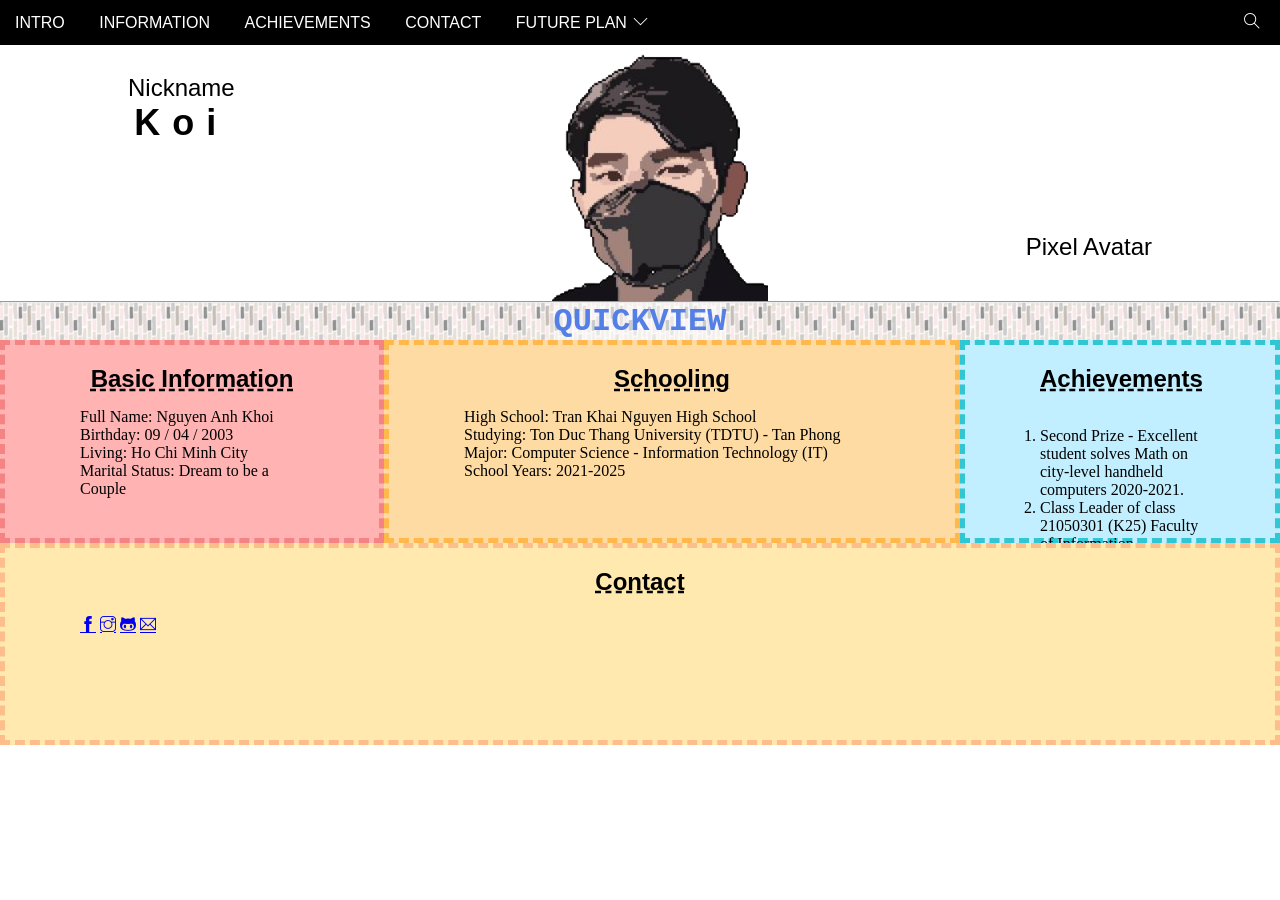
<file: Website1.html>
<!-- Các bước xây dựng 1 Website:
1. Phân tích
2. Dựng base
3. Xây dựng từng phần theo phân tích
4. Hoàn thiện

- Những thành phần thường gặp:
    + Header (đầu trang)
    + Navigation (phần điều hướng của trang để di chuyển qua lại các trang chính)
    + Breadcrumb (hiển thị vị trí đang xem)
    + Sidebar (thanh bar nằm ở 1 phía)
    + Slider (các nội dung có tính năng trượt (sang trái phải lên xuống))
    + Content (nội dung chính trong trang)
    + Banner (khu vực chứa ảnh quảng cáo)
    + Footer (chân trang)
-->

<!DOCTYPE html>
<html lang="en">
<head>
    <meta charset="UTF-8">
    <meta name="viewport" content="width=device-width, initial-scale=1.0">
    <title>Website</title>
    <meta http-equiv="X-UA-Compatible" content="IE=edge">
    <link rel="stylesheet" href="./assets/style.css">
    <link rel="stylesheet" href="./assets/font/themify-icons/themify-icons.css">
</head>
<body>
    <div id="main">
        <div id="header">
            <!-- Navigation -->
            <ul id="nav">
                <li><a href="">Intro</a></li>
                <li><a href="">Information</a></li>
                <li><a href="">Achievements</a></li>
                <li><a href="">Contact</a></li>
                <li>
                    <a href="">
                        Future Plan
                        <i class="nav-arrow-down ti-angle-down"></i>
                    </a>
                    <ul class="subnav">
                        <li><a href="">Study</a></li>
                        <li><a href="">Projects</a></li>
                    </ul>
                </li>
            </ul>

            <!-- Search -->
            <div class="search-btn">
                <i class="header-search ti-search"></i>
            </div>

        </div>


        <div id="slider">
            <div class="slider-content nickname">Nickname<h2>Koi</h2></div>
            <div class="slider-content describe-image">Pixel Avatar</div>
        </div>

        <hr>
        <div id="content">
            <div class="content-header">
                <div class="content-parent-header">
                    <h1>QUICKVIEW</h1>
                </div>
            </div>
            <div class="content-parent-box">
                <div class="content-child-box" id="content-child-box1">
                    <div class="content-child-header"><h2>Basic Information</h2></div>
                    <div class="content-child-content">
                        <p>Full Name: Nguyen Anh Khoi</p>
                        <p>Birthday: 09 / 04 / 2003</p>
                        <p>Living: Ho Chi Minh City</p>
                        <p>Marital Status: Dream to be a Couple</p>
                    </div>
                </div>

                <div class="content-child-box" id="content-child-box2">
                    <div class="content-child-header"><h2>Schooling</h2></div>
                    <div class="content-child-content">
                        <p>High School: Tran Khai Nguyen High School</p>
                        <p>Studying: Ton Duc Thang University (TDTU) - Tan Phong</p>
                        <p>Major: Computer Science - Information Technology (IT)</p>
                        <p>School Years: 2021-2025</p>
                    </div>
                </div>

                <div class="content-child-box" id="content-child-box3">
                    <div class="content-child-header"><h2>Achievements</h2></div>
                    <div class="content-child-content">
                        <ol>
                            <li><p>Second Prize - Excellent student solves Math on city-level handheld computers 2020-2021.</p></li>
                            <li><p>Class Leader of class 21050301 (K25) Faculty of Information Technology - Computer Science at TDTU.</p></li>
                            <li><p>Official member and Algorithmic branch of the club ICON at TDTU.</p></li>
                        </ol>
                    </div>
                </div>

                <div class="content-child-box" id="content-child-box4">
                    <div class="content-child-header"><h2>Contact</h2></div>
                    <div class="content-child-content">
                            <a href="https://www.facebook.com/profile.php?id=100004934144985" title="Me on Facebook"><i class="ti-facebook"></i></a>
                            <a href="https://www.instagram.com/___k.o.i.i___/" title="Me on Instagram"><i class="ti-instagram"></i></a>
                            <a href="https://github.com/Koii2k3" title="Me on Github"><i class="ti-github"></i></a>
                            <a href="https://mail.google.com/mail/u/2/#inbox?compose=CllgCJZZQlrfcftZFjXbDwlSSzZkhQdhvGsbKXSdwJTGSBDdrwPlrmJbmrHGgZWxjfsXSGPbQCg" title="Mail to me"><i class="ti-email"></i></a>
                    </div>
                </div>
            </div>
        </div>


        <div id="footer">
            
        </div>
    </div>
</body>
</html>
</file>
<file: assets/style.css>
/* Reset CSS */
* {
    padding: 0;
    margin: 0;
    box-sizing: border-box;
}

html {
    font-family: Impact, Haettenschweiler, 'Arial Narrow Bold', sans-serif
}

#main {

}

#header {
    position: fixed;
    top: 0;
    left: 0;
    right: 0;
    background-color: #000;
    height: 5vh;
    z-index: 1;
}

#nav {
    display: inline-block;
}

#nav, .subnav {
    list-style-type: none;
}

#nav>li {
    display: inline-block;
    position: relative;
}

#nav>li>a {
    color: #fff;
    text-align: center;
    text-transform: uppercase;
}

#nav li a {
    text-decoration: none;
    line-height: 5vh;
    padding: 0 15px;
    display: block;
}

#nav li:hover .subnav {
    display: block;

}

#nav .subnav li:hover,
#nav>li:hover>a {
    color: black;
    background-color: #ccc;
}

#nav .subnav {
    display: none;
    position: absolute;
    top: 100%;
    left: 0;
    background-color: #fff;
    box-shadow: rgba(0, 0, 0, 0.25) 0px 10px 55px, rgba(0, 0, 0, 0.12) 0px -12px 30px, rgba(0, 0, 0, 0.12) 0px 4px 6px, rgba(0, 0, 0, 0.17) 0px 12px 13px, rgba(0, 0, 0, 0.09) 0px -3px 5px;
}

#nav .subnav a{
    color: black;
    text-align: center;
    font-family: 'Franklin Gothic Medium', 'Arial Narrow', Arial, sans-serif;
    padding: 0 37.23px;
}

.nav-arrow-down {
    font-size: 15px;
    padding: 2px;
}

.search-btn {
    float: right;
    line-height: 5vh;
    padding: 0 20px;
}

.search-btn:hover {
    cursor: pointer;
    background-color: rgba(255, 57, 57, 0.858);
}

.header-search {
    color: white;
}

#slider {
    position: relative;
    height: 15vh;
    margin: 5vh 0 0;
    /* padding: theo đơn vị % sẽ lấy theo % của chiều dài */
    padding-top: 20%;
    background: url('./img/avatar.png') no-repeat center/contain;
    /* background-size: auto; */
}

.slider-content {
    text-align: center;
    font-size: x-large;
    font-family: 'Trebuchet MS', 'Lucida Sans Unicode', 'Lucida Grande', 'Lucida Sans', Arial, sans-serif;
}

#slider .nickname {
    position: absolute;
    transform: translateY(-50%);
    left: 10%;
    top: 25%;
}

#slider .nickname>h2 {
    letter-spacing: 12px;
}

#slider .describe-image {
    position: absolute;
    transform: translateY(-50%);
    right: 10%;
    bottom: 10%;
}

#content {
    position: relative;
    height: 45vh;
    font-family: Georgia, 'Times New Roman', Times, serif;
}

.content-parent-header>h1 {
    display: inline;
    background-color: #ffffff86;
    color: #537FE7;
    font-family: 'Courier New', Courier, monospace;
}

.content-header {
    background: url(./img/contentheaderbackground.webp) center/contain;
}

.content-parent-box {
    position: absolute;
    width: 100%;
    height: 100%;
}

.content-parent-header {
    text-align: center;
}

.content-child-box {
    display: inline-block;
    height: 50%;
    padding: 0 75px;
}

#content-child-box1 {
    position: absolute;
    width: 30%;
    background: #FFB3B3;
    border: 5px dashed #F48484;
}

#content-child-box2 {
    position: absolute;
    width: 45%;
    left: 30%;
    background: #FFDBA4;
    border: 5px dashed #FFB84C;
}

.content-child-header {
    text-align: center;
    padding-top: 20px;
}

.content-child-header>h2 {
    font-family: 'Trebuchet MS', 'Lucida Sans Unicode', 'Lucida Grande', 'Lucida Sans', Arial, sans-serif;
    text-decoration: underline dashed;
}

.content-child-content {
    padding-top: 15px;
}

.content-table th{
    text-align: right;
}

.content-table td::before{
    content: "\00a0";
}

#content-child-box3 {
    position: absolute;
    width: 25%;
    right: 0;
    background: #C1EFFF;
    border: 5px dashed #31C6D4;
}

#content-child-box3 a {
    text-decoration: none;
    border-radius: 25%;
    color: black;
    font-size: x-large;
}

#content-child-box3 a i {
    display: inline-block;
    border-radius: 25%;
    padding: 15px;
}

#content-child-box3>.content-child-content {
    position: relative;
    display: flex;
    justify-content: center;
    top: 10%;
}

#content-child-box3>.content-child-content a:hover{
    background-color: #ccc;
}

#content-child-box4 {
    position: absolute;
    width: 100%;
    bottom: 0;
    background-color: #FFE9AE; 
    border: 5px dashed #FEBE8C;
}

#content-child-box4 .content-child-content {
    line-height: 30px;
}

#footer {

}
</file>
<file: assets/font/themify-icons/themify-icons.css>
@font-face {
	font-family: 'themify';
	src:url('fonts/themify.eot?-fvbane');
	src:url('fonts/themify.eot?#iefix-fvbane') format('embedded-opentype'),
		url('fonts/themify.woff?-fvbane') format('woff'),
		url('fonts/themify.ttf?-fvbane') format('truetype'),
		url('fonts/themify.svg?-fvbane#themify') format('svg');
	font-weight: normal;
	font-style: normal;
}

[class^="ti-"], [class*=" ti-"] {
	font-family: 'themify';
	speak: none;
	font-style: normal;
	font-weight: normal;
	font-variant: normal;
	text-transform: none;
	line-height: 1;

	/* Better Font Rendering =========== */
	-webkit-font-smoothing: antialiased;
	-moz-osx-font-smoothing: grayscale;
}

.ti-wand:before {
	content: "\e600";
}
.ti-volume:before {
	content: "\e601";
}
.ti-user:before {
	content: "\e602";
}
.ti-unlock:before {
	content: "\e603";
}
.ti-unlink:before {
	content: "\e604";
}
.ti-trash:before {
	content: "\e605";
}
.ti-thought:before {
	content: "\e606";
}
.ti-target:before {
	content: "\e607";
}
.ti-tag:before {
	content: "\e608";
}
.ti-tablet:before {
	content: "\e609";
}
.ti-star:before {
	content: "\e60a";
}
.ti-spray:before {
	content: "\e60b";
}
.ti-signal:before {
	content: "\e60c";
}
.ti-shopping-cart:before {
	content: "\e60d";
}
.ti-shopping-cart-full:before {
	content: "\e60e";
}
.ti-settings:before {
	content: "\e60f";
}
.ti-search:before {
	content: "\e610";
}
.ti-zoom-in:before {
	content: "\e611";
}
.ti-zoom-out:before {
	content: "\e612";
}
.ti-cut:before {
	content: "\e613";
}
.ti-ruler:before {
	content: "\e614";
}
.ti-ruler-pencil:before {
	content: "\e615";
}
.ti-ruler-alt:before {
	content: "\e616";
}
.ti-bookmark:before {
	content: "\e617";
}
.ti-bookmark-alt:before {
	content: "\e618";
}
.ti-reload:before {
	content: "\e619";
}
.ti-plus:before {
	content: "\e61a";
}
.ti-pin:before {
	content: "\e61b";
}
.ti-pencil:before {
	content: "\e61c";
}
.ti-pencil-alt:before {
	content: "\e61d";
}
.ti-paint-roller:before {
	content: "\e61e";
}
.ti-paint-bucket:before {
	content: "\e61f";
}
.ti-na:before {
	content: "\e620";
}
.ti-mobile:before {
	content: "\e621";
}
.ti-minus:before {
	content: "\e622";
}
.ti-medall:before {
	content: "\e623";
}
.ti-medall-alt:before {
	content: "\e624";
}
.ti-marker:before {
	content: "\e625";
}
.ti-marker-alt:before {
	content: "\e626";
}
.ti-arrow-up:before {
	content: "\e627";
}
.ti-arrow-right:before {
	content: "\e628";
}
.ti-arrow-left:before {
	content: "\e629";
}
.ti-arrow-down:before {
	content: "\e62a";
}
.ti-lock:before {
	content: "\e62b";
}
.ti-location-arrow:before {
	content: "\e62c";
}
.ti-link:before {
	content: "\e62d";
}
.ti-layout:before {
	content: "\e62e";
}
.ti-layers:before {
	content: "\e62f";
}
.ti-layers-alt:before {
	content: "\e630";
}
.ti-key:before {
	content: "\e631";
}
.ti-import:before {
	content: "\e632";
}
.ti-image:before {
	content: "\e633";
}
.ti-heart:before {
	content: "\e634";
}
.ti-heart-broken:before {
	content: "\e635";
}
.ti-hand-stop:before {
	content: "\e636";
}
.ti-hand-open:before {
	content: "\e637";
}
.ti-hand-drag:before {
	content: "\e638";
}
.ti-folder:before {
	content: "\e639";
}
.ti-flag:before {
	content: "\e63a";
}
.ti-flag-alt:before {
	content: "\e63b";
}
.ti-flag-alt-2:before {
	content: "\e63c";
}
.ti-eye:before {
	content: "\e63d";
}
.ti-export:before {
	content: "\e63e";
}
.ti-exchange-vertical:before {
	content: "\e63f";
}
.ti-desktop:before {
	content: "\e640";
}
.ti-cup:before {
	content: "\e641";
}
.ti-crown:before {
	content: "\e642";
}
.ti-comments:before {
	content: "\e643";
}
.ti-comment:before {
	content: "\e644";
}
.ti-comment-alt:before {
	content: "\e645";
}
.ti-close:before {
	content: "\e646";
}
.ti-clip:before {
	content: "\e647";
}
.ti-angle-up:before {
	content: "\e648";
}
.ti-angle-right:before {
	content: "\e649";
}
.ti-angle-left:before {
	content: "\e64a";
}
.ti-angle-down:before {
	content: "\e64b";
}
.ti-check:before {
	content: "\e64c";
}
.ti-check-box:before {
	content: "\e64d";
}
.ti-camera:before {
	content: "\e64e";
}
.ti-announcement:before {
	content: "\e64f";
}
.ti-brush:before {
	content: "\e650";
}
.ti-briefcase:before {
	content: "\e651";
}
.ti-bolt:before {
	content: "\e652";
}
.ti-bolt-alt:before {
	content: "\e653";
}
.ti-blackboard:before {
	content: "\e654";
}
.ti-bag:before {
	content: "\e655";
}
.ti-move:before {
	content: "\e656";
}
.ti-arrows-vertical:before {
	content: "\e657";
}
.ti-arrows-horizontal:before {
	content: "\e658";
}
.ti-fullscreen:before {
	content: "\e659";
}
.ti-arrow-top-right:before {
	content: "\e65a";
}
.ti-arrow-top-left:before {
	content: "\e65b";
}
.ti-arrow-circle-up:before {
	content: "\e65c";
}
.ti-arrow-circle-right:before {
	content: "\e65d";
}
.ti-arrow-circle-left:before {
	content: "\e65e";
}
.ti-arrow-circle-down:before {
	content: "\e65f";
}
.ti-angle-double-up:before {
	content: "\e660";
}
.ti-angle-double-right:before {
	content: "\e661";
}
.ti-angle-double-left:before {
	content: "\e662";
}
.ti-angle-double-down:before {
	content: "\e663";
}
.ti-zip:before {
	content: "\e664";
}
.ti-world:before {
	content: "\e665";
}
.ti-wheelchair:before {
	content: "\e666";
}
.ti-view-list:before {
	content: "\e667";
}
.ti-view-list-alt:before {
	content: "\e668";
}
.ti-view-grid:before {
	content: "\e669";
}
.ti-uppercase:before {
	content: "\e66a";
}
.ti-upload:before {
	content: "\e66b";
}
.ti-underline:before {
	content: "\e66c";
}
.ti-truck:before {
	content: "\e66d";
}
.ti-timer:before {
	content: "\e66e";
}
.ti-ticket:before {
	content: "\e66f";
}
.ti-thumb-up:before {
	content: "\e670";
}
.ti-thumb-down:before {
	content: "\e671";
}
.ti-text:before {
	content: "\e672";
}
.ti-stats-up:before {
	content: "\e673";
}
.ti-stats-down:before {
	content: "\e674";
}
.ti-split-v:before {
	content: "\e675";
}
.ti-split-h:before {
	content: "\e676";
}
.ti-smallcap:before {
	content: "\e677";
}
.ti-shine:before {
	content: "\e678";
}
.ti-shift-right:before {
	content: "\e679";
}
.ti-shift-left:before {
	content: "\e67a";
}
.ti-shield:before {
	content: "\e67b";
}
.ti-notepad:before {
	content: "\e67c";
}
.ti-server:before {
	content: "\e67d";
}
.ti-quote-right:before {
	content: "\e67e";
}
.ti-quote-left:before {
	content: "\e67f";
}
.ti-pulse:before {
	content: "\e680";
}
.ti-printer:before {
	content: "\e681";
}
.ti-power-off:before {
	content: "\e682";
}
.ti-plug:before {
	content: "\e683";
}
.ti-pie-chart:before {
	content: "\e684";
}
.ti-paragraph:before {
	content: "\e685";
}
.ti-panel:before {
	content: "\e686";
}
.ti-package:before {
	content: "\e687";
}
.ti-music:before {
	content: "\e688";
}
.ti-music-alt:before {
	content: "\e689";
}
.ti-mouse:before {
	content: "\e68a";
}
.ti-mouse-alt:before {
	content: "\e68b";
}
.ti-money:before {
	content: "\e68c";
}
.ti-microphone:before {
	content: "\e68d";
}
.ti-menu:before {
	content: "\e68e";
}
.ti-menu-alt:before {
	content: "\e68f";
}
.ti-map:before {
	content: "\e690";
}
.ti-map-alt:before {
	content: "\e691";
}
.ti-loop:before {
	content: "\e692";
}
.ti-location-pin:before {
	content: "\e693";
}
.ti-list:before {
	content: "\e694";
}
.ti-light-bulb:before {
	content: "\e695";
}
.ti-Italic:before {
	content: "\e696";
}
.ti-info:before {
	content: "\e697";
}
.ti-infinite:before {
	content: "\e698";
}
.ti-id-badge:before {
	content: "\e699";
}
.ti-hummer:before {
	content: "\e69a";
}
.ti-home:before {
	content: "\e69b";
}
.ti-help:before {
	content: "\e69c";
}
.ti-headphone:before {
	content: "\e69d";
}
.ti-harddrives:before {
	content: "\e69e";
}
.ti-harddrive:before {
	content: "\e69f";
}
.ti-gift:before {
	content: "\e6a0";
}
.ti-game:before {
	content: "\e6a1";
}
.ti-filter:before {
	content: "\e6a2";
}
.ti-files:before {
	content: "\e6a3";
}
.ti-file:before {
	content: "\e6a4";
}
.ti-eraser:before {
	content: "\e6a5";
}
.ti-envelope:before {
	content: "\e6a6";
}
.ti-download:before {
	content: "\e6a7";
}
.ti-direction:before {
	content: "\e6a8";
}
.ti-direction-alt:before {
	content: "\e6a9";
}
.ti-dashboard:before {
	content: "\e6aa";
}
.ti-control-stop:before {
	content: "\e6ab";
}
.ti-control-shuffle:before {
	content: "\e6ac";
}
.ti-control-play:before {
	content: "\e6ad";
}
.ti-control-pause:before {
	content: "\e6ae";
}
.ti-control-forward:before {
	content: "\e6af";
}
.ti-control-backward:before {
	content: "\e6b0";
}
.ti-cloud:before {
	content: "\e6b1";
}
.ti-cloud-up:before {
	content: "\e6b2";
}
.ti-cloud-down:before {
	content: "\e6b3";
}
.ti-clipboard:before {
	content: "\e6b4";
}
.ti-car:before {
	content: "\e6b5";
}
.ti-calendar:before {
	content: "\e6b6";
}
.ti-book:before {
	content: "\e6b7";
}
.ti-bell:before {
	content: "\e6b8";
}
.ti-basketball:before {
	content: "\e6b9";
}
.ti-bar-chart:before {
	content: "\e6ba";
}
.ti-bar-chart-alt:before {
	content: "\e6bb";
}
.ti-back-right:before {
	content: "\e6bc";
}
.ti-back-left:before {
	content: "\e6bd";
}
.ti-arrows-corner:before {
	content: "\e6be";
}
.ti-archive:before {
	content: "\e6bf";
}
.ti-anchor:before {
	content: "\e6c0";
}
.ti-align-right:before {
	content: "\e6c1";
}
.ti-align-left:before {
	content: "\e6c2";
}
.ti-align-justify:before {
	content: "\e6c3";
}
.ti-align-center:before {
	content: "\e6c4";
}
.ti-alert:before {
	content: "\e6c5";
}
.ti-alarm-clock:before {
	content: "\e6c6";
}
.ti-agenda:before {
	content: "\e6c7";
}
.ti-write:before {
	content: "\e6c8";
}
.ti-window:before {
	content: "\e6c9";
}
.ti-widgetized:before {
	content: "\e6ca";
}
.ti-widget:before {
	content: "\e6cb";
}
.ti-widget-alt:before {
	content: "\e6cc";
}
.ti-wallet:before {
	content: "\e6cd";
}
.ti-video-clapper:before {
	content: "\e6ce";
}
.ti-video-camera:before {
	content: "\e6cf";
}
.ti-vector:before {
	content: "\e6d0";
}
.ti-themify-logo:before {
	content: "\e6d1";
}
.ti-themify-favicon:before {
	content: "\e6d2";
}
.ti-themify-favicon-alt:before {
	content: "\e6d3";
}
.ti-support:before {
	content: "\e6d4";
}
.ti-stamp:before {
	content: "\e6d5";
}
.ti-split-v-alt:before {
	content: "\e6d6";
}
.ti-slice:before {
	content: "\e6d7";
}
.ti-shortcode:before {
	content: "\e6d8";
}
.ti-shift-right-alt:before {
	content: "\e6d9";
}
.ti-shift-left-alt:before {
	content: "\e6da";
}
.ti-ruler-alt-2:before {
	content: "\e6db";
}
.ti-receipt:before {
	content: "\e6dc";
}
.ti-pin2:before {
	content: "\e6dd";
}
.ti-pin-alt:before {
	content: "\e6de";
}
.ti-pencil-alt2:before {
	content: "\e6df";
}
.ti-palette:before {
	content: "\e6e0";
}
.ti-more:before {
	content: "\e6e1";
}
.ti-more-alt:before {
	content: "\e6e2";
}
.ti-microphone-alt:before {
	content: "\e6e3";
}
.ti-magnet:before {
	content: "\e6e4";
}
.ti-line-double:before {
	content: "\e6e5";
}
.ti-line-dotted:before {
	content: "\e6e6";
}
.ti-line-dashed:before {
	content: "\e6e7";
}
.ti-layout-width-full:before {
	content: "\e6e8";
}
.ti-layout-width-default:before {
	content: "\e6e9";
}
.ti-layout-width-default-alt:before {
	content: "\e6ea";
}
.ti-layout-tab:before {
	content: "\e6eb";
}
.ti-layout-tab-window:before {
	content: "\e6ec";
}
.ti-layout-tab-v:before {
	content: "\e6ed";
}
.ti-layout-tab-min:before {
	content: "\e6ee";
}
.ti-layout-slider:before {
	content: "\e6ef";
}
.ti-layout-slider-alt:before {
	content: "\e6f0";
}
.ti-layout-sidebar-right:before {
	content: "\e6f1";
}
.ti-layout-sidebar-none:before {
	content: "\e6f2";
}
.ti-layout-sidebar-left:before {
	content: "\e6f3";
}
.ti-layout-placeholder:before {
	content: "\e6f4";
}
.ti-layout-menu:before {
	content: "\e6f5";
}
.ti-layout-menu-v:before {
	content: "\e6f6";
}
.ti-layout-menu-separated:before {
	content: "\e6f7";
}
.ti-layout-menu-full:before {
	content: "\e6f8";
}
.ti-layout-media-right-alt:before {
	content: "\e6f9";
}
.ti-layout-media-right:before {
	content: "\e6fa";
}
.ti-layout-media-overlay:before {
	content: "\e6fb";
}
.ti-layout-media-overlay-alt:before {
	content: "\e6fc";
}
.ti-layout-media-overlay-alt-2:before {
	content: "\e6fd";
}
.ti-layout-media-left-alt:before {
	content: "\e6fe";
}
.ti-layout-media-left:before {
	content: "\e6ff";
}
.ti-layout-media-center-alt:before {
	content: "\e700";
}
.ti-layout-media-center:before {
	content: "\e701";
}
.ti-layout-list-thumb:before {
	content: "\e702";
}
.ti-layout-list-thumb-alt:before {
	content: "\e703";
}
.ti-layout-list-post:before {
	content: "\e704";
}
.ti-layout-list-large-image:before {
	content: "\e705";
}
.ti-layout-line-solid:before {
	content: "\e706";
}
.ti-layout-grid4:before {
	content: "\e707";
}
.ti-layout-grid3:before {
	content: "\e708";
}
.ti-layout-grid2:before {
	content: "\e709";
}
.ti-layout-grid2-thumb:before {
	content: "\e70a";
}
.ti-layout-cta-right:before {
	content: "\e70b";
}
.ti-layout-cta-left:before {
	content: "\e70c";
}
.ti-layout-cta-center:before {
	content: "\e70d";
}
.ti-layout-cta-btn-right:before {
	content: "\e70e";
}
.ti-layout-cta-btn-left:before {
	content: "\e70f";
}
.ti-layout-column4:before {
	content: "\e710";
}
.ti-layout-column3:before {
	content: "\e711";
}
.ti-layout-column2:before {
	content: "\e712";
}
.ti-layout-accordion-separated:before {
	content: "\e713";
}
.ti-layout-accordion-merged:before {
	content: "\e714";
}
.ti-layout-accordion-list:before {
	content: "\e715";
}
.ti-ink-pen:before {
	content: "\e716";
}
.ti-info-alt:before {
	content: "\e717";
}
.ti-help-alt:before {
	content: "\e718";
}
.ti-headphone-alt:before {
	content: "\e719";
}
.ti-hand-point-up:before {
	content: "\e71a";
}
.ti-hand-point-right:before {
	content: "\e71b";
}
.ti-hand-point-left:before {
	content: "\e71c";
}
.ti-hand-point-down:before {
	content: "\e71d";
}
.ti-gallery:before {
	content: "\e71e";
}
.ti-face-smile:before {
	content: "\e71f";
}
.ti-face-sad:before {
	content: "\e720";
}
.ti-credit-card:before {
	content: "\e721";
}
.ti-control-skip-forward:before {
	content: "\e722";
}
.ti-control-skip-backward:before {
	content: "\e723";
}
.ti-control-record:before {
	content: "\e724";
}
.ti-control-eject:before {
	content: "\e725";
}
.ti-comments-smiley:before {
	content: "\e726";
}
.ti-brush-alt:before {
	content: "\e727";
}
.ti-youtube:before {
	content: "\e728";
}
.ti-vimeo:before {
	content: "\e729";
}
.ti-twitter:before {
	content: "\e72a";
}
.ti-time:before {
	content: "\e72b";
}
.ti-tumblr:before {
	content: "\e72c";
}
.ti-skype:before {
	content: "\e72d";
}
.ti-share:before {
	content: "\e72e";
}
.ti-share-alt:before {
	content: "\e72f";
}
.ti-rocket:before {
	content: "\e730";
}
.ti-pinterest:before {
	content: "\e731";
}
.ti-new-window:before {
	content: "\e732";
}
.ti-microsoft:before {
	content: "\e733";
}
.ti-list-ol:before {
	content: "\e734";
}
.ti-linkedin:before {
	content: "\e735";
}
.ti-layout-sidebar-2:before {
	content: "\e736";
}
.ti-layout-grid4-alt:before {
	content: "\e737";
}
.ti-layout-grid3-alt:before {
	content: "\e738";
}
.ti-layout-grid2-alt:before {
	content: "\e739";
}
.ti-layout-column4-alt:before {
	content: "\e73a";
}
.ti-layout-column3-alt:before {
	content: "\e73b";
}
.ti-layout-column2-alt:before {
	content: "\e73c";
}
.ti-instagram:before {
	content: "\e73d";
}
.ti-google:before {
	content: "\e73e";
}
.ti-github:before {
	content: "\e73f";
}
.ti-flickr:before {
	content: "\e740";
}
.ti-facebook:before {
	content: "\e741";
}
.ti-dropbox:before {
	content: "\e742";
}
.ti-dribbble:before {
	content: "\e743";
}
.ti-apple:before {
	content: "\e744";
}
.ti-android:before {
	content: "\e745";
}
.ti-save:before {
	content: "\e746";
}
.ti-save-alt:before {
	content: "\e747";
}
.ti-yahoo:before {
	content: "\e748";
}
.ti-wordpress:before {
	content: "\e749";
}
.ti-vimeo-alt:before {
	content: "\e74a";
}
.ti-twitter-alt:before {
	content: "\e74b";
}
.ti-tumblr-alt:before {
	content: "\e74c";
}
.ti-trello:before {
	content: "\e74d";
}
.ti-stack-overflow:before {
	content: "\e74e";
}
.ti-soundcloud:before {
	content: "\e74f";
}
.ti-sharethis:before {
	content: "\e750";
}
.ti-sharethis-alt:before {
	content: "\e751";
}
.ti-reddit:before {
	content: "\e752";
}
.ti-pinterest-alt:before {
	content: "\e753";
}
.ti-microsoft-alt:before {
	content: "\e754";
}
.ti-linux:before {
	content: "\e755";
}
.ti-jsfiddle:before {
	content: "\e756";
}
.ti-joomla:before {
	content: "\e757";
}
.ti-html5:before {
	content: "\e758";
}
.ti-flickr-alt:before {
	content: "\e759";
}
.ti-email:before {
	content: "\e75a";
}
.ti-drupal:before {
	content: "\e75b";
}
.ti-dropbox-alt:before {
	content: "\e75c";
}
.ti-css3:before {
	content: "\e75d";
}
.ti-rss:before {
	content: "\e75e";
}
.ti-rss-alt:before {
	content: "\e75f";
}
</file>
<file: assets/font/themify-icons/demo-files/demo.css>
body {
	font: normal 1em/1.5em Arial, Helvetica, sans-serif;
	max-width: 90%;
	margin: 30px auto 0;
}
h1, h3 {
	font-weight: normal;
}
h3 {
	font-size: 1.4;
	text-transform: uppercase;
	letter-spacing: 1px;
}

.icon-section {
	margin: 0 0 3em;
	clear: both;
	overflow: hidden;
}
.icon-container {
	width: 240px; 
	padding: .7em 0;
	float: left; 
	position: relative;
	text-align: left;
}
.icon-container [class^="ti-"], 
.icon-container [class*=" ti-"] {
	color: #000;
	position: absolute;
	margin-top: 3px;
	transition: .3s;
}
.icon-container:hover [class^="ti-"],
.icon-container:hover [class*=" ti-"] {
	font-size: 2.2em;
	margin-top: -5px;
}
.icon-container:hover .icon-name {
	color: #000;
}
.icon-name {
	color: #aaa;
	margin-left: 35px;
	font-size: .8em;
	transition: .3s;
}
.icon-container:hover .icon-name {
	margin-left: 45px;
}
</file>
<file: assets/font/themify-icons/ie7/ie7.css>
.ti-wand {
	*zoom: expression(this.runtimeStyle['zoom'] = '1', this.innerHTML = '&#xe600;');
}
.ti-volume {
	*zoom: expression(this.runtimeStyle['zoom'] = '1', this.innerHTML = '&#xe601;');
}
.ti-user {
	*zoom: expression(this.runtimeStyle['zoom'] = '1', this.innerHTML = '&#xe602;');
}
.ti-unlock {
	*zoom: expression(this.runtimeStyle['zoom'] = '1', this.innerHTML = '&#xe603;');
}
.ti-unlink {
	*zoom: expression(this.runtimeStyle['zoom'] = '1', this.innerHTML = '&#xe604;');
}
.ti-trash {
	*zoom: expression(this.runtimeStyle['zoom'] = '1', this.innerHTML = '&#xe605;');
}
.ti-thought {
	*zoom: expression(this.runtimeStyle['zoom'] = '1', this.innerHTML = '&#xe606;');
}
.ti-target {
	*zoom: expression(this.runtimeStyle['zoom'] = '1', this.innerHTML = '&#xe607;');
}
.ti-tag {
	*zoom: expression(this.runtimeStyle['zoom'] = '1', this.innerHTML = '&#xe608;');
}
.ti-tablet {
	*zoom: expression(this.runtimeStyle['zoom'] = '1', this.innerHTML = '&#xe609;');
}
.ti-star {
	*zoom: expression(this.runtimeStyle['zoom'] = '1', this.innerHTML = '&#xe60a;');
}
.ti-spray {
	*zoom: expression(this.runtimeStyle['zoom'] = '1', this.innerHTML = '&#xe60b;');
}
.ti-signal {
	*zoom: expression(this.runtimeStyle['zoom'] = '1', this.innerHTML = '&#xe60c;');
}
.ti-shopping-cart {
	*zoom: expression(this.runtimeStyle['zoom'] = '1', this.innerHTML = '&#xe60d;');
}
.ti-shopping-cart-full {
	*zoom: expression(this.runtimeStyle['zoom'] = '1', this.innerHTML = '&#xe60e;');
}
.ti-settings {
	*zoom: expression(this.runtimeStyle['zoom'] = '1', this.innerHTML = '&#xe60f;');
}
.ti-search {
	*zoom: expression(this.runtimeStyle['zoom'] = '1', this.innerHTML = '&#xe610;');
}
.ti-zoom-in {
	*zoom: expression(this.runtimeStyle['zoom'] = '1', this.innerHTML = '&#xe611;');
}
.ti-zoom-out {
	*zoom: expression(this.runtimeStyle['zoom'] = '1', this.innerHTML = '&#xe612;');
}
.ti-cut {
	*zoom: expression(this.runtimeStyle['zoom'] = '1', this.innerHTML = '&#xe613;');
}
.ti-ruler {
	*zoom: expression(this.runtimeStyle['zoom'] = '1', this.innerHTML = '&#xe614;');
}
.ti-ruler-pencil {
	*zoom: expression(this.runtimeStyle['zoom'] = '1', this.innerHTML = '&#xe615;');
}
.ti-ruler-alt {
	*zoom: expression(this.runtimeStyle['zoom'] = '1', this.innerHTML = '&#xe616;');
}
.ti-bookmark {
	*zoom: expression(this.runtimeStyle['zoom'] = '1', this.innerHTML = '&#xe617;');
}
.ti-bookmark-alt {
	*zoom: expression(this.runtimeStyle['zoom'] = '1', this.innerHTML = '&#xe618;');
}
.ti-reload {
	*zoom: expression(this.runtimeStyle['zoom'] = '1', this.innerHTML = '&#xe619;');
}
.ti-plus {
	*zoom: expression(this.runtimeStyle['zoom'] = '1', this.innerHTML = '&#xe61a;');
}
.ti-pin {
	*zoom: expression(this.runtimeStyle['zoom'] = '1', this.innerHTML = '&#xe61b;');
}
.ti-pencil {
	*zoom: expression(this.runtimeStyle['zoom'] = '1', this.innerHTML = '&#xe61c;');
}
.ti-pencil-alt {
	*zoom: expression(this.runtimeStyle['zoom'] = '1', this.innerHTML = '&#xe61d;');
}
.ti-paint-roller {
	*zoom: expression(this.runtimeStyle['zoom'] = '1', this.innerHTML = '&#xe61e;');
}
.ti-paint-bucket {
	*zoom: expression(this.runtimeStyle['zoom'] = '1', this.innerHTML = '&#xe61f;');
}
.ti-na {
	*zoom: expression(this.runtimeStyle['zoom'] = '1', this.innerHTML = '&#xe620;');
}
.ti-mobile {
	*zoom: expression(this.runtimeStyle['zoom'] = '1', this.innerHTML = '&#xe621;');
}
.ti-minus {
	*zoom: expression(this.runtimeStyle['zoom'] = '1', this.innerHTML = '&#xe622;');
}
.ti-medall {
	*zoom: expression(this.runtimeStyle['zoom'] = '1', this.innerHTML = '&#xe623;');
}
.ti-medall-alt {
	*zoom: expression(this.runtimeStyle['zoom'] = '1', this.innerHTML = '&#xe624;');
}
.ti-marker {
	*zoom: expression(this.runtimeStyle['zoom'] = '1', this.innerHTML = '&#xe625;');
}
.ti-marker-alt {
	*zoom: expression(this.runtimeStyle['zoom'] = '1', this.innerHTML = '&#xe626;');
}
.ti-arrow-up {
	*zoom: expression(this.runtimeStyle['zoom'] = '1', this.innerHTML = '&#xe627;');
}
.ti-arrow-right {
	*zoom: expression(this.runtimeStyle['zoom'] = '1', this.innerHTML = '&#xe628;');
}
.ti-arrow-left {
	*zoom: expression(this.runtimeStyle['zoom'] = '1', this.innerHTML = '&#xe629;');
}
.ti-arrow-down {
	*zoom: expression(this.runtimeStyle['zoom'] = '1', this.innerHTML = '&#xe62a;');
}
.ti-lock {
	*zoom: expression(this.runtimeStyle['zoom'] = '1', this.innerHTML = '&#xe62b;');
}
.ti-location-arrow {
	*zoom: expression(this.runtimeStyle['zoom'] = '1', this.innerHTML = '&#xe62c;');
}
.ti-link {
	*zoom: expression(this.runtimeStyle['zoom'] = '1', this.innerHTML = '&#xe62d;');
}
.ti-layout {
	*zoom: expression(this.runtimeStyle['zoom'] = '1', this.innerHTML = '&#xe62e;');
}
.ti-layers {
	*zoom: expression(this.runtimeStyle['zoom'] = '1', this.innerHTML = '&#xe62f;');
}
.ti-layers-alt {
	*zoom: expression(this.runtimeStyle['zoom'] = '1', this.innerHTML = '&#xe630;');
}
.ti-key {
	*zoom: expression(this.runtimeStyle['zoom'] = '1', this.innerHTML = '&#xe631;');
}
.ti-import {
	*zoom: expression(this.runtimeStyle['zoom'] = '1', this.innerHTML = '&#xe632;');
}
.ti-image {
	*zoom: expression(this.runtimeStyle['zoom'] = '1', this.innerHTML = '&#xe633;');
}
.ti-heart {
	*zoom: expression(this.runtimeStyle['zoom'] = '1', this.innerHTML = '&#xe634;');
}
.ti-heart-broken {
	*zoom: expression(this.runtimeStyle['zoom'] = '1', this.innerHTML = '&#xe635;');
}
.ti-hand-stop {
	*zoom: expression(this.runtimeStyle['zoom'] = '1', this.innerHTML = '&#xe636;');
}
.ti-hand-open {
	*zoom: expression(this.runtimeStyle['zoom'] = '1', this.innerHTML = '&#xe637;');
}
.ti-hand-drag {
	*zoom: expression(this.runtimeStyle['zoom'] = '1', this.innerHTML = '&#xe638;');
}
.ti-folder {
	*zoom: expression(this.runtimeStyle['zoom'] = '1', this.innerHTML = '&#xe639;');
}
.ti-flag {
	*zoom: expression(this.runtimeStyle['zoom'] = '1', this.innerHTML = '&#xe63a;');
}
.ti-flag-alt {
	*zoom: expression(this.runtimeStyle['zoom'] = '1', this.innerHTML = '&#xe63b;');
}
.ti-flag-alt-2 {
	*zoom: expression(this.runtimeStyle['zoom'] = '1', this.innerHTML = '&#xe63c;');
}
.ti-eye {
	*zoom: expression(this.runtimeStyle['zoom'] = '1', this.innerHTML = '&#xe63d;');
}
.ti-export {
	*zoom: expression(this.runtimeStyle['zoom'] = '1', this.innerHTML = '&#xe63e;');
}
.ti-exchange-vertical {
	*zoom: expression(this.runtimeStyle['zoom'] = '1', this.innerHTML = '&#xe63f;');
}
.ti-desktop {
	*zoom: expression(this.runtimeStyle['zoom'] = '1', this.innerHTML = '&#xe640;');
}
.ti-cup {
	*zoom: expression(this.runtimeStyle['zoom'] = '1', this.innerHTML = '&#xe641;');
}
.ti-crown {
	*zoom: expression(this.runtimeStyle['zoom'] = '1', this.innerHTML = '&#xe642;');
}
.ti-comments {
	*zoom: expression(this.runtimeStyle['zoom'] = '1', this.innerHTML = '&#xe643;');
}
.ti-comment {
	*zoom: expression(this.runtimeStyle['zoom'] = '1', this.innerHTML = '&#xe644;');
}
.ti-comment-alt {
	*zoom: expression(this.runtimeStyle['zoom'] = '1', this.innerHTML = '&#xe645;');
}
.ti-close {
	*zoom: expression(this.runtimeStyle['zoom'] = '1', this.innerHTML = '&#xe646;');
}
.ti-clip {
	*zoom: expression(this.runtimeStyle['zoom'] = '1', this.innerHTML = '&#xe647;');
}
.ti-angle-up {
	*zoom: expression(this.runtimeStyle['zoom'] = '1', this.innerHTML = '&#xe648;');
}
.ti-angle-right {
	*zoom: expression(this.runtimeStyle['zoom'] = '1', this.innerHTML = '&#xe649;');
}
.ti-angle-left {
	*zoom: expression(this.runtimeStyle['zoom'] = '1', this.innerHTML = '&#xe64a;');
}
.ti-angle-down {
	*zoom: expression(this.runtimeStyle['zoom'] = '1', this.innerHTML = '&#xe64b;');
}
.ti-check {
	*zoom: expression(this.runtimeStyle['zoom'] = '1', this.innerHTML = '&#xe64c;');
}
.ti-check-box {
	*zoom: expression(this.runtimeStyle['zoom'] = '1', this.innerHTML = '&#xe64d;');
}
.ti-camera {
	*zoom: expression(this.runtimeStyle['zoom'] = '1', this.innerHTML = '&#xe64e;');
}
.ti-announcement {
	*zoom: expression(this.runtimeStyle['zoom'] = '1', this.innerHTML = '&#xe64f;');
}
.ti-brush {
	*zoom: expression(this.runtimeStyle['zoom'] = '1', this.innerHTML = '&#xe650;');
}
.ti-briefcase {
	*zoom: expression(this.runtimeStyle['zoom'] = '1', this.innerHTML = '&#xe651;');
}
.ti-bolt {
	*zoom: expression(this.runtimeStyle['zoom'] = '1', this.innerHTML = '&#xe652;');
}
.ti-bolt-alt {
	*zoom: expression(this.runtimeStyle['zoom'] = '1', this.innerHTML = '&#xe653;');
}
.ti-blackboard {
	*zoom: expression(this.runtimeStyle['zoom'] = '1', this.innerHTML = '&#xe654;');
}
.ti-bag {
	*zoom: expression(this.runtimeStyle['zoom'] = '1', this.innerHTML = '&#xe655;');
}
.ti-move {
	*zoom: expression(this.runtimeStyle['zoom'] = '1', this.innerHTML = '&#xe656;');
}
.ti-arrows-vertical {
	*zoom: expression(this.runtimeStyle['zoom'] = '1', this.innerHTML = '&#xe657;');
}
.ti-arrows-horizontal {
	*zoom: expression(this.runtimeStyle['zoom'] = '1', this.innerHTML = '&#xe658;');
}
.ti-fullscreen {
	*zoom: expression(this.runtimeStyle['zoom'] = '1', this.innerHTML = '&#xe659;');
}
.ti-arrow-top-right {
	*zoom: expression(this.runtimeStyle['zoom'] = '1', this.innerHTML = '&#xe65a;');
}
.ti-arrow-top-left {
	*zoom: expression(this.runtimeStyle['zoom'] = '1', this.innerHTML = '&#xe65b;');
}
.ti-arrow-circle-up {
	*zoom: expression(this.runtimeStyle['zoom'] = '1', this.innerHTML = '&#xe65c;');
}
.ti-arrow-circle-right {
	*zoom: expression(this.runtimeStyle['zoom'] = '1', this.innerHTML = '&#xe65d;');
}
.ti-arrow-circle-left {
	*zoom: expression(this.runtimeStyle['zoom'] = '1', this.innerHTML = '&#xe65e;');
}
.ti-arrow-circle-down {
	*zoom: expression(this.runtimeStyle['zoom'] = '1', this.innerHTML = '&#xe65f;');
}
.ti-angle-double-up {
	*zoom: expression(this.runtimeStyle['zoom'] = '1', this.innerHTML = '&#xe660;');
}
.ti-angle-double-right {
	*zoom: expression(this.runtimeStyle['zoom'] = '1', this.innerHTML = '&#xe661;');
}
.ti-angle-double-left {
	*zoom: expression(this.runtimeStyle['zoom'] = '1', this.innerHTML = '&#xe662;');
}
.ti-angle-double-down {
	*zoom: expression(this.runtimeStyle['zoom'] = '1', this.innerHTML = '&#xe663;');
}
.ti-zip {
	*zoom: expression(this.runtimeStyle['zoom'] = '1', this.innerHTML = '&#xe664;');
}
.ti-world {
	*zoom: expression(this.runtimeStyle['zoom'] = '1', this.innerHTML = '&#xe665;');
}
.ti-wheelchair {
	*zoom: expression(this.runtimeStyle['zoom'] = '1', this.innerHTML = '&#xe666;');
}
.ti-view-list {
	*zoom: expression(this.runtimeStyle['zoom'] = '1', this.innerHTML = '&#xe667;');
}
.ti-view-list-alt {
	*zoom: expression(this.runtimeStyle['zoom'] = '1', this.innerHTML = '&#xe668;');
}
.ti-view-grid {
	*zoom: expression(this.runtimeStyle['zoom'] = '1', this.innerHTML = '&#xe669;');
}
.ti-uppercase {
	*zoom: expression(this.runtimeStyle['zoom'] = '1', this.innerHTML = '&#xe66a;');
}
.ti-upload {
	*zoom: expression(this.runtimeStyle['zoom'] = '1', this.innerHTML = '&#xe66b;');
}
.ti-underline {
	*zoom: expression(this.runtimeStyle['zoom'] = '1', this.innerHTML = '&#xe66c;');
}
.ti-truck {
	*zoom: expression(this.runtimeStyle['zoom'] = '1', this.innerHTML = '&#xe66d;');
}
.ti-timer {
	*zoom: expression(this.runtimeStyle['zoom'] = '1', this.innerHTML = '&#xe66e;');
}
.ti-ticket {
	*zoom: expression(this.runtimeStyle['zoom'] = '1', this.innerHTML = '&#xe66f;');
}
.ti-thumb-up {
	*zoom: expression(this.runtimeStyle['zoom'] = '1', this.innerHTML = '&#xe670;');
}
.ti-thumb-down {
	*zoom: expression(this.runtimeStyle['zoom'] = '1', this.innerHTML = '&#xe671;');
}
.ti-text {
	*zoom: expression(this.runtimeStyle['zoom'] = '1', this.innerHTML = '&#xe672;');
}
.ti-stats-up {
	*zoom: expression(this.runtimeStyle['zoom'] = '1', this.innerHTML = '&#xe673;');
}
.ti-stats-down {
	*zoom: expression(this.runtimeStyle['zoom'] = '1', this.innerHTML = '&#xe674;');
}
.ti-split-v {
	*zoom: expression(this.runtimeStyle['zoom'] = '1', this.innerHTML = '&#xe675;');
}
.ti-split-h {
	*zoom: expression(this.runtimeStyle['zoom'] = '1', this.innerHTML = '&#xe676;');
}
.ti-smallcap {
	*zoom: expression(this.runtimeStyle['zoom'] = '1', this.innerHTML = '&#xe677;');
}
.ti-shine {
	*zoom: expression(this.runtimeStyle['zoom'] = '1', this.innerHTML = '&#xe678;');
}
.ti-shift-right {
	*zoom: expression(this.runtimeStyle['zoom'] = '1', this.innerHTML = '&#xe679;');
}
.ti-shift-left {
	*zoom: expression(this.runtimeStyle['zoom'] = '1', this.innerHTML = '&#xe67a;');
}
.ti-shield {
	*zoom: expression(this.runtimeStyle['zoom'] = '1', this.innerHTML = '&#xe67b;');
}
.ti-notepad {
	*zoom: expression(this.runtimeStyle['zoom'] = '1', this.innerHTML = '&#xe67c;');
}
.ti-server {
	*zoom: expression(this.runtimeStyle['zoom'] = '1', this.innerHTML = '&#xe67d;');
}
.ti-quote-right {
	*zoom: expression(this.runtimeStyle['zoom'] = '1', this.innerHTML = '&#xe67e;');
}
.ti-quote-left {
	*zoom: expression(this.runtimeStyle['zoom'] = '1', this.innerHTML = '&#xe67f;');
}
.ti-pulse {
	*zoom: expression(this.runtimeStyle['zoom'] = '1', this.innerHTML = '&#xe680;');
}
.ti-printer {
	*zoom: expression(this.runtimeStyle['zoom'] = '1', this.innerHTML = '&#xe681;');
}
.ti-power-off {
	*zoom: expression(this.runtimeStyle['zoom'] = '1', this.innerHTML = '&#xe682;');
}
.ti-plug {
	*zoom: expression(this.runtimeStyle['zoom'] = '1', this.innerHTML = '&#xe683;');
}
.ti-pie-chart {
	*zoom: expression(this.runtimeStyle['zoom'] = '1', this.innerHTML = '&#xe684;');
}
.ti-paragraph {
	*zoom: expression(this.runtimeStyle['zoom'] = '1', this.innerHTML = '&#xe685;');
}
.ti-panel {
	*zoom: expression(this.runtimeStyle['zoom'] = '1', this.innerHTML = '&#xe686;');
}
.ti-package {
	*zoom: expression(this.runtimeStyle['zoom'] = '1', this.innerHTML = '&#xe687;');
}
.ti-music {
	*zoom: expression(this.runtimeStyle['zoom'] = '1', this.innerHTML = '&#xe688;');
}
.ti-music-alt {
	*zoom: expression(this.runtimeStyle['zoom'] = '1', this.innerHTML = '&#xe689;');
}
.ti-mouse {
	*zoom: expression(this.runtimeStyle['zoom'] = '1', this.innerHTML = '&#xe68a;');
}
.ti-mouse-alt {
	*zoom: expression(this.runtimeStyle['zoom'] = '1', this.innerHTML = '&#xe68b;');
}
.ti-money {
	*zoom: expression(this.runtimeStyle['zoom'] = '1', this.innerHTML = '&#xe68c;');
}
.ti-microphone {
	*zoom: expression(this.runtimeStyle['zoom'] = '1', this.innerHTML = '&#xe68d;');
}
.ti-menu {
	*zoom: expression(this.runtimeStyle['zoom'] = '1', this.innerHTML = '&#xe68e;');
}
.ti-menu-alt {
	*zoom: expression(this.runtimeStyle['zoom'] = '1', this.innerHTML = '&#xe68f;');
}
.ti-map {
	*zoom: expression(this.runtimeStyle['zoom'] = '1', this.innerHTML = '&#xe690;');
}
.ti-map-alt {
	*zoom: expression(this.runtimeStyle['zoom'] = '1', this.innerHTML = '&#xe691;');
}
.ti-loop {
	*zoom: expression(this.runtimeStyle['zoom'] = '1', this.innerHTML = '&#xe692;');
}
.ti-location-pin {
	*zoom: expression(this.runtimeStyle['zoom'] = '1', this.innerHTML = '&#xe693;');
}
.ti-list {
	*zoom: expression(this.runtimeStyle['zoom'] = '1', this.innerHTML = '&#xe694;');
}
.ti-light-bulb {
	*zoom: expression(this.runtimeStyle['zoom'] = '1', this.innerHTML = '&#xe695;');
}
.ti-Italic {
	*zoom: expression(this.runtimeStyle['zoom'] = '1', this.innerHTML = '&#xe696;');
}
.ti-info {
	*zoom: expression(this.runtimeStyle['zoom'] = '1', this.innerHTML = '&#xe697;');
}
.ti-infinite {
	*zoom: expression(this.runtimeStyle['zoom'] = '1', this.innerHTML = '&#xe698;');
}
.ti-id-badge {
	*zoom: expression(this.runtimeStyle['zoom'] = '1', this.innerHTML = '&#xe699;');
}
.ti-hummer {
	*zoom: expression(this.runtimeStyle['zoom'] = '1', this.innerHTML = '&#xe69a;');
}
.ti-home {
	*zoom: expression(this.runtimeStyle['zoom'] = '1', this.innerHTML = '&#xe69b;');
}
.ti-help {
	*zoom: expression(this.runtimeStyle['zoom'] = '1', this.innerHTML = '&#xe69c;');
}
.ti-headphone {
	*zoom: expression(this.runtimeStyle['zoom'] = '1', this.innerHTML = '&#xe69d;');
}
.ti-harddrives {
	*zoom: expression(this.runtimeStyle['zoom'] = '1', this.innerHTML = '&#xe69e;');
}
.ti-harddrive {
	*zoom: expression(this.runtimeStyle['zoom'] = '1', this.innerHTML = '&#xe69f;');
}
.ti-gift {
	*zoom: expression(this.runtimeStyle['zoom'] = '1', this.innerHTML = '&#xe6a0;');
}
.ti-game {
	*zoom: expression(this.runtimeStyle['zoom'] = '1', this.innerHTML = '&#xe6a1;');
}
.ti-filter {
	*zoom: expression(this.runtimeStyle['zoom'] = '1', this.innerHTML = '&#xe6a2;');
}
.ti-files {
	*zoom: expression(this.runtimeStyle['zoom'] = '1', this.innerHTML = '&#xe6a3;');
}
.ti-file {
	*zoom: expression(this.runtimeStyle['zoom'] = '1', this.innerHTML = '&#xe6a4;');
}
.ti-eraser {
	*zoom: expression(this.runtimeStyle['zoom'] = '1', this.innerHTML = '&#xe6a5;');
}
.ti-envelope {
	*zoom: expression(this.runtimeStyle['zoom'] = '1', this.innerHTML = '&#xe6a6;');
}
.ti-download {
	*zoom: expression(this.runtimeStyle['zoom'] = '1', this.innerHTML = '&#xe6a7;');
}
.ti-direction {
	*zoom: expression(this.runtimeStyle['zoom'] = '1', this.innerHTML = '&#xe6a8;');
}
.ti-direction-alt {
	*zoom: expression(this.runtimeStyle['zoom'] = '1', this.innerHTML = '&#xe6a9;');
}
.ti-dashboard {
	*zoom: expression(this.runtimeStyle['zoom'] = '1', this.innerHTML = '&#xe6aa;');
}
.ti-control-stop {
	*zoom: expression(this.runtimeStyle['zoom'] = '1', this.innerHTML = '&#xe6ab;');
}
.ti-control-shuffle {
	*zoom: expression(this.runtimeStyle['zoom'] = '1', this.innerHTML = '&#xe6ac;');
}
.ti-control-play {
	*zoom: expression(this.runtimeStyle['zoom'] = '1', this.innerHTML = '&#xe6ad;');
}
.ti-control-pause {
	*zoom: expression(this.runtimeStyle['zoom'] = '1', this.innerHTML = '&#xe6ae;');
}
.ti-control-forward {
	*zoom: expression(this.runtimeStyle['zoom'] = '1', this.innerHTML = '&#xe6af;');
}
.ti-control-backward {
	*zoom: expression(this.runtimeStyle['zoom'] = '1', this.innerHTML = '&#xe6b0;');
}
.ti-cloud {
	*zoom: expression(this.runtimeStyle['zoom'] = '1', this.innerHTML = '&#xe6b1;');
}
.ti-cloud-up {
	*zoom: expression(this.runtimeStyle['zoom'] = '1', this.innerHTML = '&#xe6b2;');
}
.ti-cloud-down {
	*zoom: expression(this.runtimeStyle['zoom'] = '1', this.innerHTML = '&#xe6b3;');
}
.ti-clipboard {
	*zoom: expression(this.runtimeStyle['zoom'] = '1', this.innerHTML = '&#xe6b4;');
}
.ti-car {
	*zoom: expression(this.runtimeStyle['zoom'] = '1', this.innerHTML = '&#xe6b5;');
}
.ti-calendar {
	*zoom: expression(this.runtimeStyle['zoom'] = '1', this.innerHTML = '&#xe6b6;');
}
.ti-book {
	*zoom: expression(this.runtimeStyle['zoom'] = '1', this.innerHTML = '&#xe6b7;');
}
.ti-bell {
	*zoom: expression(this.runtimeStyle['zoom'] = '1', this.innerHTML = '&#xe6b8;');
}
.ti-basketball {
	*zoom: expression(this.runtimeStyle['zoom'] = '1', this.innerHTML = '&#xe6b9;');
}
.ti-bar-chart {
	*zoom: expression(this.runtimeStyle['zoom'] = '1', this.innerHTML = '&#xe6ba;');
}
.ti-bar-chart-alt {
	*zoom: expression(this.runtimeStyle['zoom'] = '1', this.innerHTML = '&#xe6bb;');
}
.ti-back-right {
	*zoom: expression(this.runtimeStyle['zoom'] = '1', this.innerHTML = '&#xe6bc;');
}
.ti-back-left {
	*zoom: expression(this.runtimeStyle['zoom'] = '1', this.innerHTML = '&#xe6bd;');
}
.ti-arrows-corner {
	*zoom: expression(this.runtimeStyle['zoom'] = '1', this.innerHTML = '&#xe6be;');
}
.ti-archive {
	*zoom: expression(this.runtimeStyle['zoom'] = '1', this.innerHTML = '&#xe6bf;');
}
.ti-anchor {
	*zoom: expression(this.runtimeStyle['zoom'] = '1', this.innerHTML = '&#xe6c0;');
}
.ti-align-right {
	*zoom: expression(this.runtimeStyle['zoom'] = '1', this.innerHTML = '&#xe6c1;');
}
.ti-align-left {
	*zoom: expression(this.runtimeStyle['zoom'] = '1', this.innerHTML = '&#xe6c2;');
}
.ti-align-justify {
	*zoom: expression(this.runtimeStyle['zoom'] = '1', this.innerHTML = '&#xe6c3;');
}
.ti-align-center {
	*zoom: expression(this.runtimeStyle['zoom'] = '1', this.innerHTML = '&#xe6c4;');
}
.ti-alert {
	*zoom: expression(this.runtimeStyle['zoom'] = '1', this.innerHTML = '&#xe6c5;');
}
.ti-alarm-clock {
	*zoom: expression(this.runtimeStyle['zoom'] = '1', this.innerHTML = '&#xe6c6;');
}
.ti-agenda {
	*zoom: expression(this.runtimeStyle['zoom'] = '1', this.innerHTML = '&#xe6c7;');
}
.ti-write {
	*zoom: expression(this.runtimeStyle['zoom'] = '1', this.innerHTML = '&#xe6c8;');
}
.ti-window {
	*zoom: expression(this.runtimeStyle['zoom'] = '1', this.innerHTML = '&#xe6c9;');
}
.ti-widgetized {
	*zoom: expression(this.runtimeStyle['zoom'] = '1', this.innerHTML = '&#xe6ca;');
}
.ti-widget {
	*zoom: expression(this.runtimeStyle['zoom'] = '1', this.innerHTML = '&#xe6cb;');
}
.ti-widget-alt {
	*zoom: expression(this.runtimeStyle['zoom'] = '1', this.innerHTML = '&#xe6cc;');
}
.ti-wallet {
	*zoom: expression(this.runtimeStyle['zoom'] = '1', this.innerHTML = '&#xe6cd;');
}
.ti-video-clapper {
	*zoom: expression(this.runtimeStyle['zoom'] = '1', this.innerHTML = '&#xe6ce;');
}
.ti-video-camera {
	*zoom: expression(this.runtimeStyle['zoom'] = '1', this.innerHTML = '&#xe6cf;');
}
.ti-vector {
	*zoom: expression(this.runtimeStyle['zoom'] = '1', this.innerHTML = '&#xe6d0;');
}
.ti-themify-logo {
	*zoom: expression(this.runtimeStyle['zoom'] = '1', this.innerHTML = '&#xe6d1;');
}
.ti-themify-favicon {
	*zoom: expression(this.runtimeStyle['zoom'] = '1', this.innerHTML = '&#xe6d2;');
}
.ti-themify-favicon-alt {
	*zoom: expression(this.runtimeStyle['zoom'] = '1', this.innerHTML = '&#xe6d3;');
}
.ti-support {
	*zoom: expression(this.runtimeStyle['zoom'] = '1', this.innerHTML = '&#xe6d4;');
}
.ti-stamp {
	*zoom: expression(this.runtimeStyle['zoom'] = '1', this.innerHTML = '&#xe6d5;');
}
.ti-split-v-alt {
	*zoom: expression(this.runtimeStyle['zoom'] = '1', this.innerHTML = '&#xe6d6;');
}
.ti-slice {
	*zoom: expression(this.runtimeStyle['zoom'] = '1', this.innerHTML = '&#xe6d7;');
}
.ti-shortcode {
	*zoom: expression(this.runtimeStyle['zoom'] = '1', this.innerHTML = '&#xe6d8;');
}
.ti-shift-right-alt {
	*zoom: expression(this.runtimeStyle['zoom'] = '1', this.innerHTML = '&#xe6d9;');
}
.ti-shift-left-alt {
	*zoom: expression(this.runtimeStyle['zoom'] = '1', this.innerHTML = '&#xe6da;');
}
.ti-ruler-alt-2 {
	*zoom: expression(this.runtimeStyle['zoom'] = '1', this.innerHTML = '&#xe6db;');
}
.ti-receipt {
	*zoom: expression(this.runtimeStyle['zoom'] = '1', this.innerHTML = '&#xe6dc;');
}
.ti-pin2 {
	*zoom: expression(this.runtimeStyle['zoom'] = '1', this.innerHTML = '&#xe6dd;');
}
.ti-pin-alt {
	*zoom: expression(this.runtimeStyle['zoom'] = '1', this.innerHTML = '&#xe6de;');
}
.ti-pencil-alt2 {
	*zoom: expression(this.runtimeStyle['zoom'] = '1', this.innerHTML = '&#xe6df;');
}
.ti-palette {
	*zoom: expression(this.runtimeStyle['zoom'] = '1', this.innerHTML = '&#xe6e0;');
}
.ti-more {
	*zoom: expression(this.runtimeStyle['zoom'] = '1', this.innerHTML = '&#xe6e1;');
}
.ti-more-alt {
	*zoom: expression(this.runtimeStyle['zoom'] = '1', this.innerHTML = '&#xe6e2;');
}
.ti-microphone-alt {
	*zoom: expression(this.runtimeStyle['zoom'] = '1', this.innerHTML = '&#xe6e3;');
}
.ti-magnet {
	*zoom: expression(this.runtimeStyle['zoom'] = '1', this.innerHTML = '&#xe6e4;');
}
.ti-line-double {
	*zoom: expression(this.runtimeStyle['zoom'] = '1', this.innerHTML = '&#xe6e5;');
}
.ti-line-dotted {
	*zoom: expression(this.runtimeStyle['zoom'] = '1', this.innerHTML = '&#xe6e6;');
}
.ti-line-dashed {
	*zoom: expression(this.runtimeStyle['zoom'] = '1', this.innerHTML = '&#xe6e7;');
}
.ti-layout-width-full {
	*zoom: expression(this.runtimeStyle['zoom'] = '1', this.innerHTML = '&#xe6e8;');
}
.ti-layout-width-default {
	*zoom: expression(this.runtimeStyle['zoom'] = '1', this.innerHTML = '&#xe6e9;');
}
.ti-layout-width-default-alt {
	*zoom: expression(this.runtimeStyle['zoom'] = '1', this.innerHTML = '&#xe6ea;');
}
.ti-layout-tab {
	*zoom: expression(this.runtimeStyle['zoom'] = '1', this.innerHTML = '&#xe6eb;');
}
.ti-layout-tab-window {
	*zoom: expression(this.runtimeStyle['zoom'] = '1', this.innerHTML = '&#xe6ec;');
}
.ti-layout-tab-v {
	*zoom: expression(this.runtimeStyle['zoom'] = '1', this.innerHTML = '&#xe6ed;');
}
.ti-layout-tab-min {
	*zoom: expression(this.runtimeStyle['zoom'] = '1', this.innerHTML = '&#xe6ee;');
}
.ti-layout-slider {
	*zoom: expression(this.runtimeStyle['zoom'] = '1', this.innerHTML = '&#xe6ef;');
}
.ti-layout-slider-alt {
	*zoom: expression(this.runtimeStyle['zoom'] = '1', this.innerHTML = '&#xe6f0;');
}
.ti-layout-sidebar-right {
	*zoom: expression(this.runtimeStyle['zoom'] = '1', this.innerHTML = '&#xe6f1;');
}
.ti-layout-sidebar-none {
	*zoom: expression(this.runtimeStyle['zoom'] = '1', this.innerHTML = '&#xe6f2;');
}
.ti-layout-sidebar-left {
	*zoom: expression(this.runtimeStyle['zoom'] = '1', this.innerHTML = '&#xe6f3;');
}
.ti-layout-placeholder {
	*zoom: expression(this.runtimeStyle['zoom'] = '1', this.innerHTML = '&#xe6f4;');
}
.ti-layout-menu {
	*zoom: expression(this.runtimeStyle['zoom'] = '1', this.innerHTML = '&#xe6f5;');
}
.ti-layout-menu-v {
	*zoom: expression(this.runtimeStyle['zoom'] = '1', this.innerHTML = '&#xe6f6;');
}
.ti-layout-menu-separated {
	*zoom: expression(this.runtimeStyle['zoom'] = '1', this.innerHTML = '&#xe6f7;');
}
.ti-layout-menu-full {
	*zoom: expression(this.runtimeStyle['zoom'] = '1', this.innerHTML = '&#xe6f8;');
}
.ti-layout-media-right-alt {
	*zoom: expression(this.runtimeStyle['zoom'] = '1', this.innerHTML = '&#xe6f9;');
}
.ti-layout-media-right {
	*zoom: expression(this.runtimeStyle['zoom'] = '1', this.innerHTML = '&#xe6fa;');
}
.ti-layout-media-overlay {
	*zoom: expression(this.runtimeStyle['zoom'] = '1', this.innerHTML = '&#xe6fb;');
}
.ti-layout-media-overlay-alt {
	*zoom: expression(this.runtimeStyle['zoom'] = '1', this.innerHTML = '&#xe6fc;');
}
.ti-layout-media-overlay-alt-2 {
	*zoom: expression(this.runtimeStyle['zoom'] = '1', this.innerHTML = '&#xe6fd;');
}
.ti-layout-media-left-alt {
	*zoom: expression(this.runtimeStyle['zoom'] = '1', this.innerHTML = '&#xe6fe;');
}
.ti-layout-media-left {
	*zoom: expression(this.runtimeStyle['zoom'] = '1', this.innerHTML = '&#xe6ff;');
}
.ti-layout-media-center-alt {
	*zoom: expression(this.runtimeStyle['zoom'] = '1', this.innerHTML = '&#xe700;');
}
.ti-layout-media-center {
	*zoom: expression(this.runtimeStyle['zoom'] = '1', this.innerHTML = '&#xe701;');
}
.ti-layout-list-thumb {
	*zoom: expression(this.runtimeStyle['zoom'] = '1', this.innerHTML = '&#xe702;');
}
.ti-layout-list-thumb-alt {
	*zoom: expression(this.runtimeStyle['zoom'] = '1', this.innerHTML = '&#xe703;');
}
.ti-layout-list-post {
	*zoom: expression(this.runtimeStyle['zoom'] = '1', this.innerHTML = '&#xe704;');
}
.ti-layout-list-large-image {
	*zoom: expression(this.runtimeStyle['zoom'] = '1', this.innerHTML = '&#xe705;');
}
.ti-layout-line-solid {
	*zoom: expression(this.runtimeStyle['zoom'] = '1', this.innerHTML = '&#xe706;');
}
.ti-layout-grid4 {
	*zoom: expression(this.runtimeStyle['zoom'] = '1', this.innerHTML = '&#xe707;');
}
.ti-layout-grid3 {
	*zoom: expression(this.runtimeStyle['zoom'] = '1', this.innerHTML = '&#xe708;');
}
.ti-layout-grid2 {
	*zoom: expression(this.runtimeStyle['zoom'] = '1', this.innerHTML = '&#xe709;');
}
.ti-layout-grid2-thumb {
	*zoom: expression(this.runtimeStyle['zoom'] = '1', this.innerHTML = '&#xe70a;');
}
.ti-layout-cta-right {
	*zoom: expression(this.runtimeStyle['zoom'] = '1', this.innerHTML = '&#xe70b;');
}
.ti-layout-cta-left {
	*zoom: expression(this.runtimeStyle['zoom'] = '1', this.innerHTML = '&#xe70c;');
}
.ti-layout-cta-center {
	*zoom: expression(this.runtimeStyle['zoom'] = '1', this.innerHTML = '&#xe70d;');
}
.ti-layout-cta-btn-right {
	*zoom: expression(this.runtimeStyle['zoom'] = '1', this.innerHTML = '&#xe70e;');
}
.ti-layout-cta-btn-left {
	*zoom: expression(this.runtimeStyle['zoom'] = '1', this.innerHTML = '&#xe70f;');
}
.ti-layout-column4 {
	*zoom: expression(this.runtimeStyle['zoom'] = '1', this.innerHTML = '&#xe710;');
}
.ti-layout-column3 {
	*zoom: expression(this.runtimeStyle['zoom'] = '1', this.innerHTML = '&#xe711;');
}
.ti-layout-column2 {
	*zoom: expression(this.runtimeStyle['zoom'] = '1', this.innerHTML = '&#xe712;');
}
.ti-layout-accordion-separated {
	*zoom: expression(this.runtimeStyle['zoom'] = '1', this.innerHTML = '&#xe713;');
}
.ti-layout-accordion-merged {
	*zoom: expression(this.runtimeStyle['zoom'] = '1', this.innerHTML = '&#xe714;');
}
.ti-layout-accordion-list {
	*zoom: expression(this.runtimeStyle['zoom'] = '1', this.innerHTML = '&#xe715;');
}
.ti-ink-pen {
	*zoom: expression(this.runtimeStyle['zoom'] = '1', this.innerHTML = '&#xe716;');
}
.ti-info-alt {
	*zoom: expression(this.runtimeStyle['zoom'] = '1', this.innerHTML = '&#xe717;');
}
.ti-help-alt {
	*zoom: expression(this.runtimeStyle['zoom'] = '1', this.innerHTML = '&#xe718;');
}
.ti-headphone-alt {
	*zoom: expression(this.runtimeStyle['zoom'] = '1', this.innerHTML = '&#xe719;');
}
.ti-hand-point-up {
	*zoom: expression(this.runtimeStyle['zoom'] = '1', this.innerHTML = '&#xe71a;');
}
.ti-hand-point-right {
	*zoom: expression(this.runtimeStyle['zoom'] = '1', this.innerHTML = '&#xe71b;');
}
.ti-hand-point-left {
	*zoom: expression(this.runtimeStyle['zoom'] = '1', this.innerHTML = '&#xe71c;');
}
.ti-hand-point-down {
	*zoom: expression(this.runtimeStyle['zoom'] = '1', this.innerHTML = '&#xe71d;');
}
.ti-gallery {
	*zoom: expression(this.runtimeStyle['zoom'] = '1', this.innerHTML = '&#xe71e;');
}
.ti-face-smile {
	*zoom: expression(this.runtimeStyle['zoom'] = '1', this.innerHTML = '&#xe71f;');
}
.ti-face-sad {
	*zoom: expression(this.runtimeStyle['zoom'] = '1', this.innerHTML = '&#xe720;');
}
.ti-credit-card {
	*zoom: expression(this.runtimeStyle['zoom'] = '1', this.innerHTML = '&#xe721;');
}
.ti-control-skip-forward {
	*zoom: expression(this.runtimeStyle['zoom'] = '1', this.innerHTML = '&#xe722;');
}
.ti-control-skip-backward {
	*zoom: expression(this.runtimeStyle['zoom'] = '1', this.innerHTML = '&#xe723;');
}
.ti-control-record {
	*zoom: expression(this.runtimeStyle['zoom'] = '1', this.innerHTML = '&#xe724;');
}
.ti-control-eject {
	*zoom: expression(this.runtimeStyle['zoom'] = '1', this.innerHTML = '&#xe725;');
}
.ti-comments-smiley {
	*zoom: expression(this.runtimeStyle['zoom'] = '1', this.innerHTML = '&#xe726;');
}
.ti-brush-alt {
	*zoom: expression(this.runtimeStyle['zoom'] = '1', this.innerHTML = '&#xe727;');
}
.ti-youtube {
	*zoom: expression(this.runtimeStyle['zoom'] = '1', this.innerHTML = '&#xe728;');
}
.ti-vimeo {
	*zoom: expression(this.runtimeStyle['zoom'] = '1', this.innerHTML = '&#xe729;');
}
.ti-twitter {
	*zoom: expression(this.runtimeStyle['zoom'] = '1', this.innerHTML = '&#xe72a;');
}
.ti-time {
	*zoom: expression(this.runtimeStyle['zoom'] = '1', this.innerHTML = '&#xe72b;');
}
.ti-tumblr {
	*zoom: expression(this.runtimeStyle['zoom'] = '1', this.innerHTML = '&#xe72c;');
}
.ti-skype {
	*zoom: expression(this.runtimeStyle['zoom'] = '1', this.innerHTML = '&#xe72d;');
}
.ti-share {
	*zoom: expression(this.runtimeStyle['zoom'] = '1', this.innerHTML = '&#xe72e;');
}
.ti-share-alt {
	*zoom: expression(this.runtimeStyle['zoom'] = '1', this.innerHTML = '&#xe72f;');
}
.ti-rocket {
	*zoom: expression(this.runtimeStyle['zoom'] = '1', this.innerHTML = '&#xe730;');
}
.ti-pinterest {
	*zoom: expression(this.runtimeStyle['zoom'] = '1', this.innerHTML = '&#xe731;');
}
.ti-new-window {
	*zoom: expression(this.runtimeStyle['zoom'] = '1', this.innerHTML = '&#xe732;');
}
.ti-microsoft {
	*zoom: expression(this.runtimeStyle['zoom'] = '1', this.innerHTML = '&#xe733;');
}
.ti-list-ol {
	*zoom: expression(this.runtimeStyle['zoom'] = '1', this.innerHTML = '&#xe734;');
}
.ti-linkedin {
	*zoom: expression(this.runtimeStyle['zoom'] = '1', this.innerHTML = '&#xe735;');
}
.ti-layout-sidebar-2 {
	*zoom: expression(this.runtimeStyle['zoom'] = '1', this.innerHTML = '&#xe736;');
}
.ti-layout-grid4-alt {
	*zoom: expression(this.runtimeStyle['zoom'] = '1', this.innerHTML = '&#xe737;');
}
.ti-layout-grid3-alt {
	*zoom: expression(this.runtimeStyle['zoom'] = '1', this.innerHTML = '&#xe738;');
}
.ti-layout-grid2-alt {
	*zoom: expression(this.runtimeStyle['zoom'] = '1', this.innerHTML = '&#xe739;');
}
.ti-layout-column4-alt {
	*zoom: expression(this.runtimeStyle['zoom'] = '1', this.innerHTML = '&#xe73a;');
}
.ti-layout-column3-alt {
	*zoom: expression(this.runtimeStyle['zoom'] = '1', this.innerHTML = '&#xe73b;');
}
.ti-layout-column2-alt {
	*zoom: expression(this.runtimeStyle['zoom'] = '1', this.innerHTML = '&#xe73c;');
}
.ti-instagram {
	*zoom: expression(this.runtimeStyle['zoom'] = '1', this.innerHTML = '&#xe73d;');
}
.ti-google {
	*zoom: expression(this.runtimeStyle['zoom'] = '1', this.innerHTML = '&#xe73e;');
}
.ti-github {
	*zoom: expression(this.runtimeStyle['zoom'] = '1', this.innerHTML = '&#xe73f;');
}
.ti-flickr {
	*zoom: expression(this.runtimeStyle['zoom'] = '1', this.innerHTML = '&#xe740;');
}
.ti-facebook {
	*zoom: expression(this.runtimeStyle['zoom'] = '1', this.innerHTML = '&#xe741;');
}
.ti-dropbox {
	*zoom: expression(this.runtimeStyle['zoom'] = '1', this.innerHTML = '&#xe742;');
}
.ti-dribbble {
	*zoom: expression(this.runtimeStyle['zoom'] = '1', this.innerHTML = '&#xe743;');
}
.ti-apple {
	*zoom: expression(this.runtimeStyle['zoom'] = '1', this.innerHTML = '&#xe744;');
}
.ti-android {
	*zoom: expression(this.runtimeStyle['zoom'] = '1', this.innerHTML = '&#xe745;');
}
.ti-save {
	*zoom: expression(this.runtimeStyle['zoom'] = '1', this.innerHTML = '&#xe746;');
}
.ti-save-alt {
	*zoom: expression(this.runtimeStyle['zoom'] = '1', this.innerHTML = '&#xe747;');
}
.ti-yahoo {
	*zoom: expression(this.runtimeStyle['zoom'] = '1', this.innerHTML = '&#xe748;');
}
.ti-wordpress {
	*zoom: expression(this.runtimeStyle['zoom'] = '1', this.innerHTML = '&#xe749;');
}
.ti-vimeo-alt {
	*zoom: expression(this.runtimeStyle['zoom'] = '1', this.innerHTML = '&#xe74a;');
}
.ti-twitter-alt {
	*zoom: expression(this.runtimeStyle['zoom'] = '1', this.innerHTML = '&#xe74b;');
}
.ti-tumblr-alt {
	*zoom: expression(this.runtimeStyle['zoom'] = '1', this.innerHTML = '&#xe74c;');
}
.ti-trello {
	*zoom: expression(this.runtimeStyle['zoom'] = '1', this.innerHTML = '&#xe74d;');
}
.ti-stack-overflow {
	*zoom: expression(this.runtimeStyle['zoom'] = '1', this.innerHTML = '&#xe74e;');
}
.ti-soundcloud {
	*zoom: expression(this.runtimeStyle['zoom'] = '1', this.innerHTML = '&#xe74f;');
}
.ti-sharethis {
	*zoom: expression(this.runtimeStyle['zoom'] = '1', this.innerHTML = '&#xe750;');
}
.ti-sharethis-alt {
	*zoom: expression(this.runtimeStyle['zoom'] = '1', this.innerHTML = '&#xe751;');
}
.ti-reddit {
	*zoom: expression(this.runtimeStyle['zoom'] = '1', this.innerHTML = '&#xe752;');
}
.ti-pinterest-alt {
	*zoom: expression(this.runtimeStyle['zoom'] = '1', this.innerHTML = '&#xe753;');
}
.ti-microsoft-alt {
	*zoom: expression(this.runtimeStyle['zoom'] = '1', this.innerHTML = '&#xe754;');
}
.ti-linux {
	*zoom: expression(this.runtimeStyle['zoom'] = '1', this.innerHTML = '&#xe755;');
}
.ti-jsfiddle {
	*zoom: expression(this.runtimeStyle['zoom'] = '1', this.innerHTML = '&#xe756;');
}
.ti-joomla {
	*zoom: expression(this.runtimeStyle['zoom'] = '1', this.innerHTML = '&#xe757;');
}
.ti-html5 {
	*zoom: expression(this.runtimeStyle['zoom'] = '1', this.innerHTML = '&#xe758;');
}
.ti-flickr-alt {
	*zoom: expression(this.runtimeStyle['zoom'] = '1', this.innerHTML = '&#xe759;');
}
.ti-email {
	*zoom: expression(this.runtimeStyle['zoom'] = '1', this.innerHTML = '&#xe75a;');
}
.ti-drupal {
	*zoom: expression(this.runtimeStyle['zoom'] = '1', this.innerHTML = '&#xe75b;');
}
.ti-dropbox-alt {
	*zoom: expression(this.runtimeStyle['zoom'] = '1', this.innerHTML = '&#xe75c;');
}
.ti-css3 {
	*zoom: expression(this.runtimeStyle['zoom'] = '1', this.innerHTML = '&#xe75d;');
}
.ti-rss {
	*zoom: expression(this.runtimeStyle['zoom'] = '1', this.innerHTML = '&#xe75e;');
}
.ti-rss-alt {
	*zoom: expression(this.runtimeStyle['zoom'] = '1', this.innerHTML = '&#xe75f;');
}
</file>
